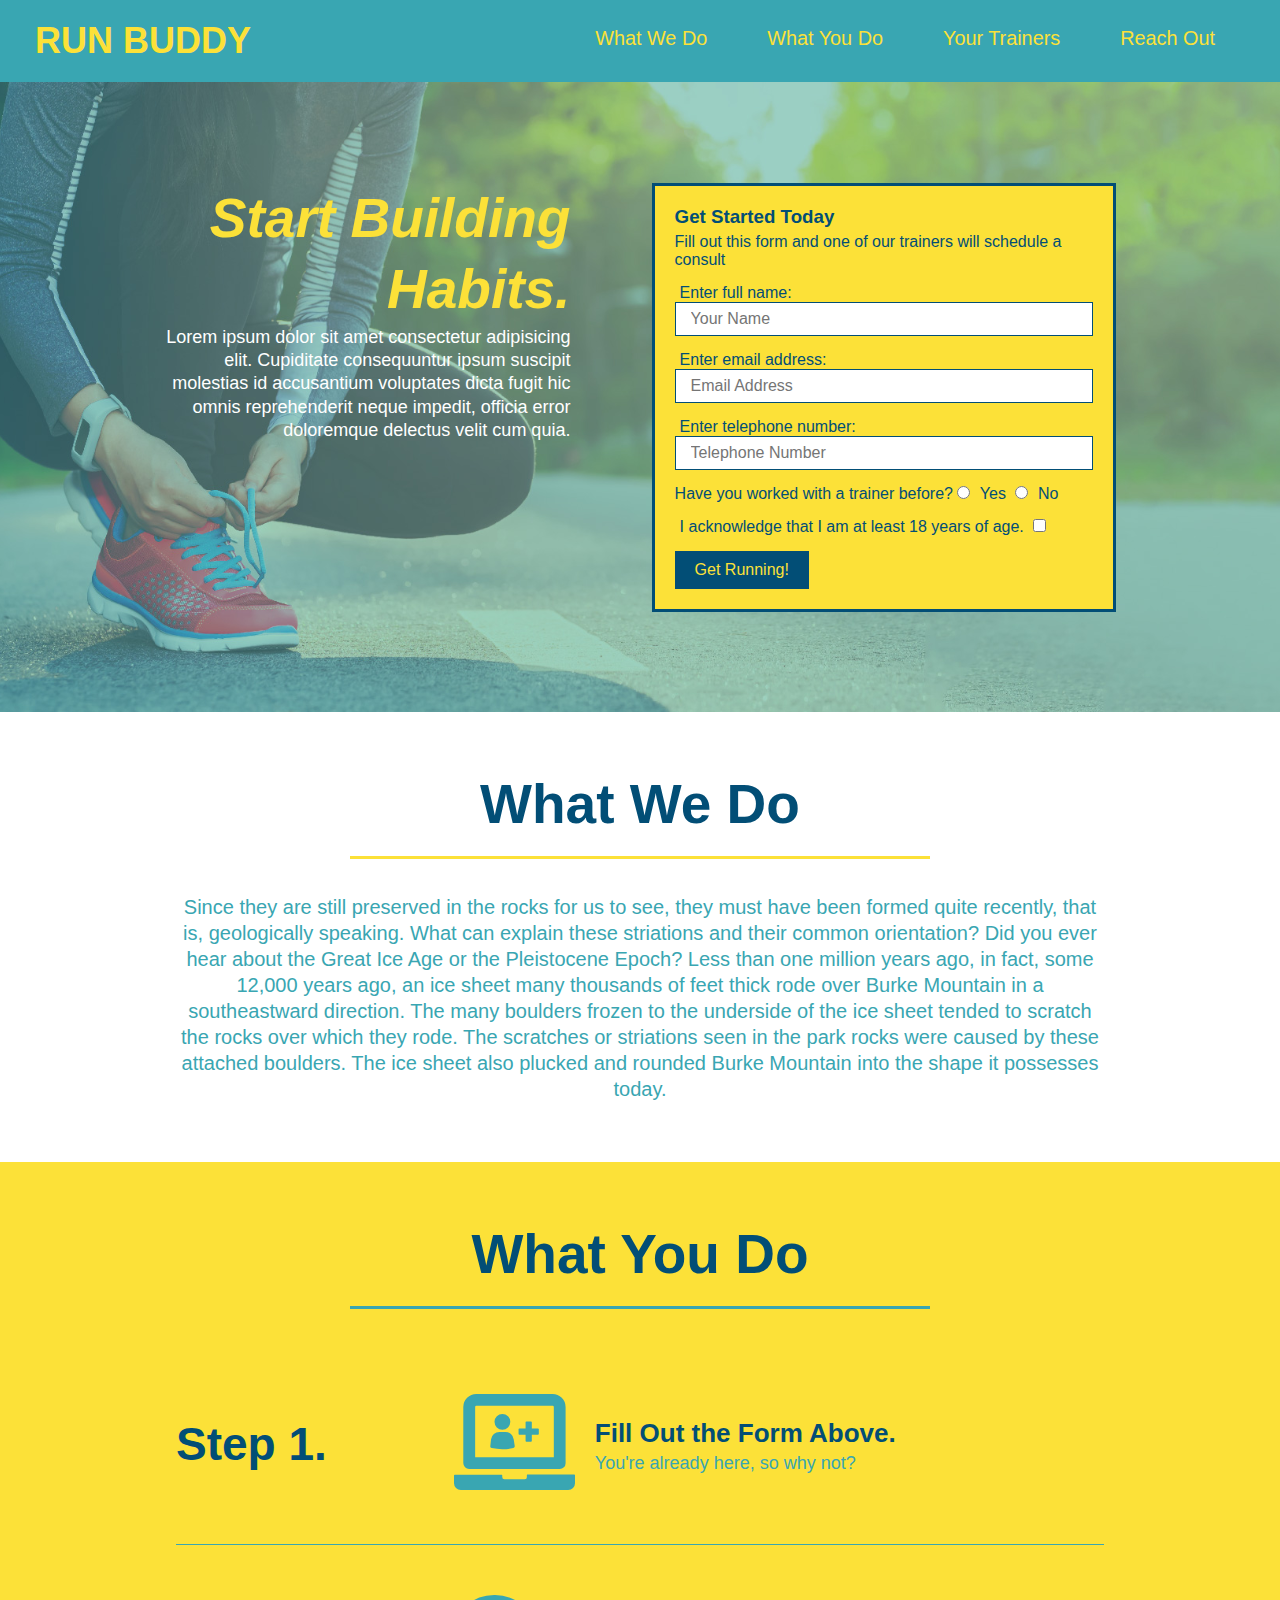
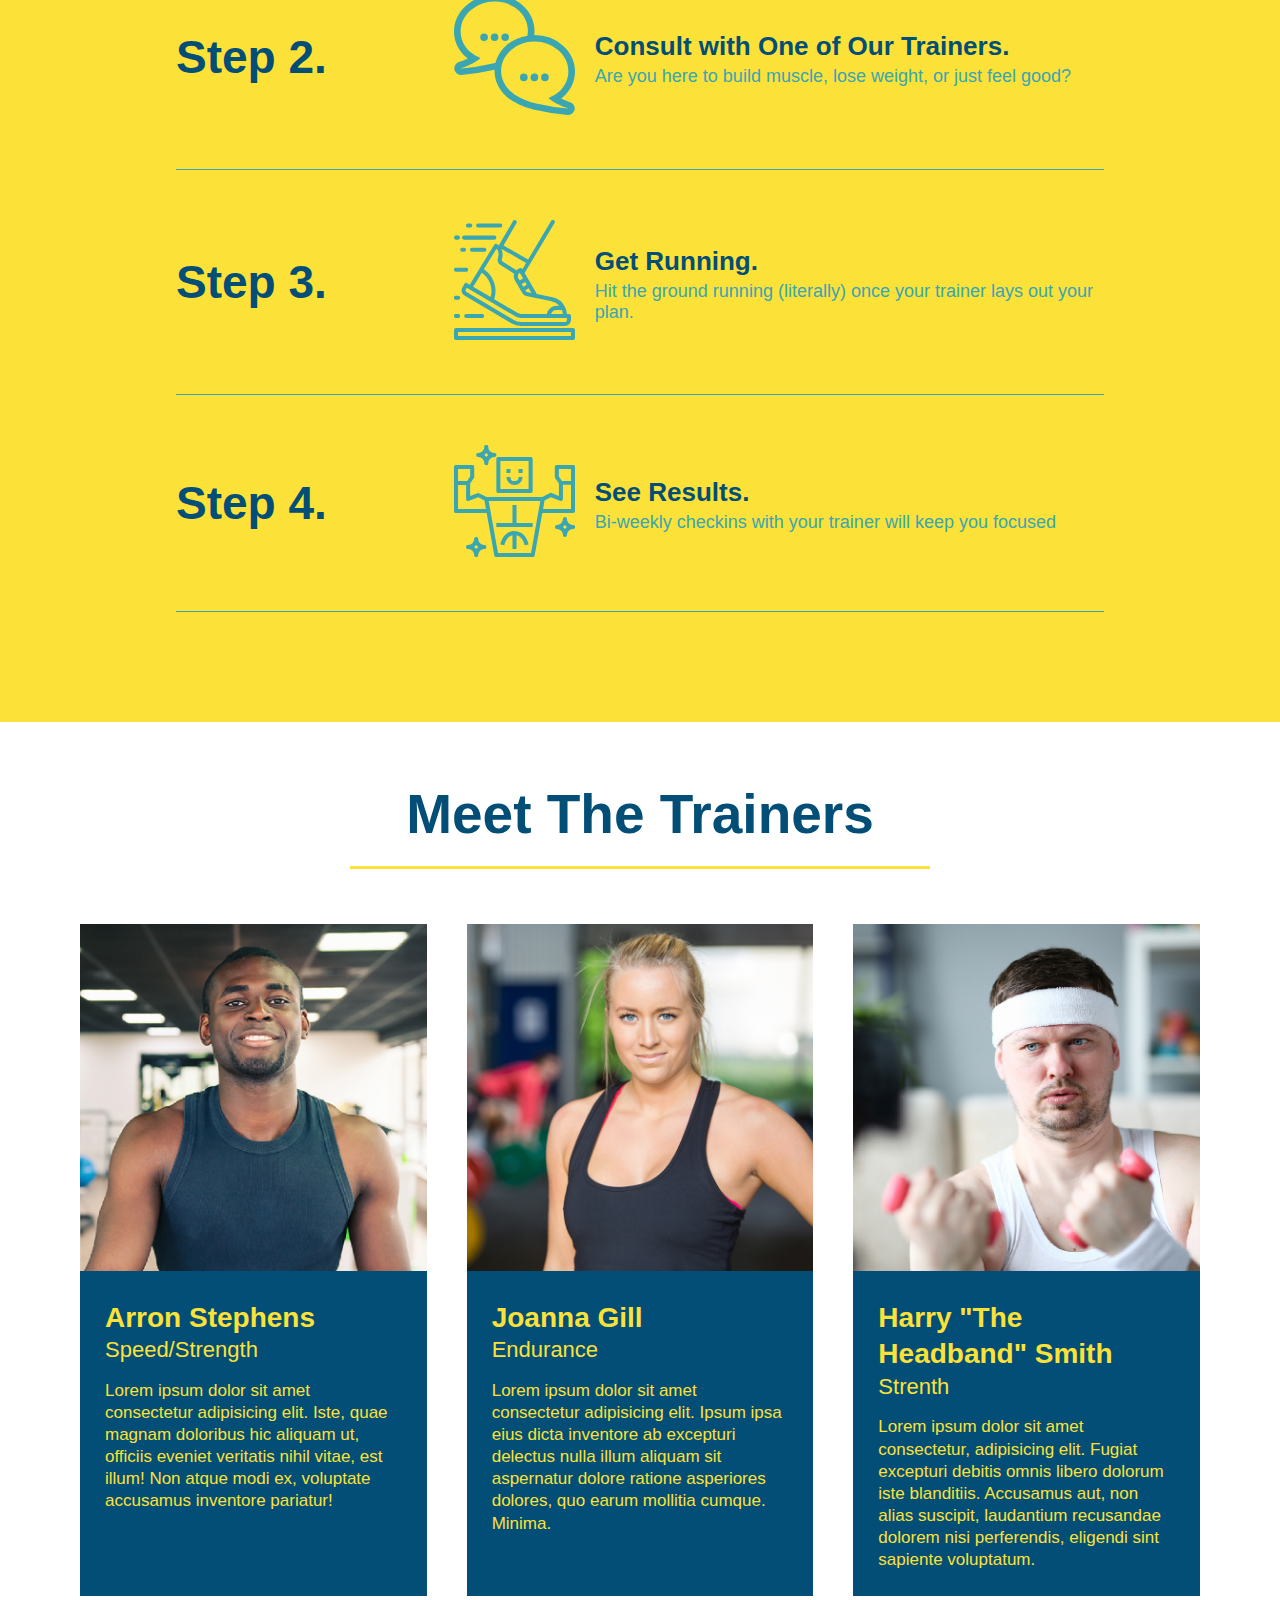
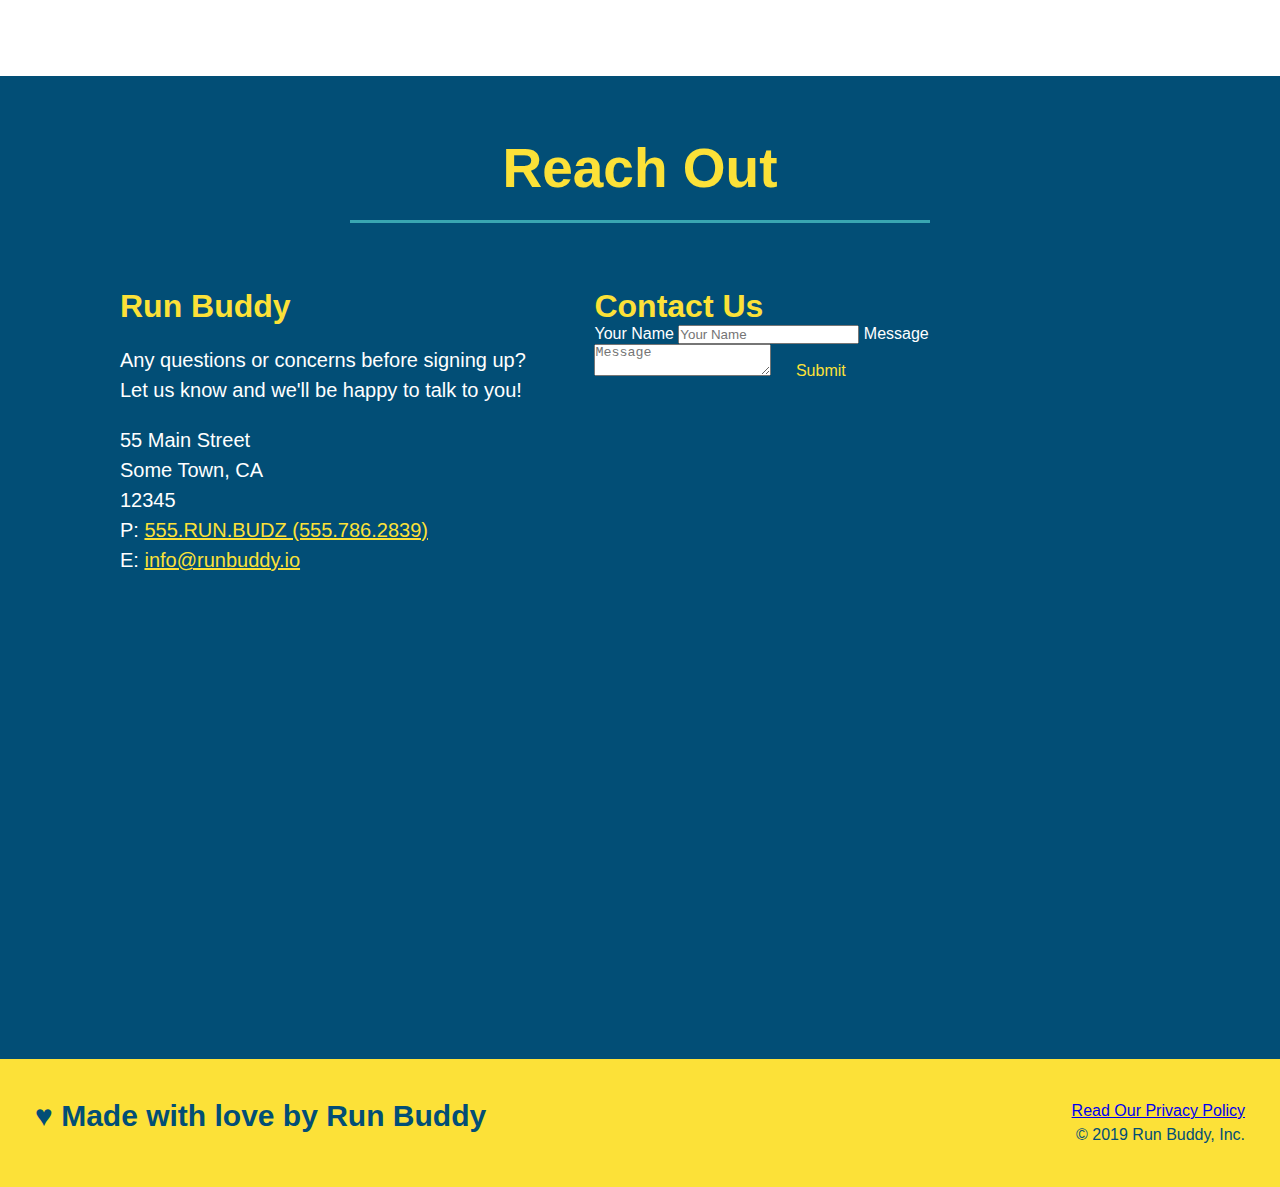
<file: index.html>
<!DOCTYPE html>
<html lang="en">
<head>
    <meta charset="UTF-8">
    <meta http-equiv="X-UA-Compatible" content="IE=edge">
    <meta name="viewport" content="width=device-width, initial-scale=1.0">
    <link rel="stylesheet" href="./assets/css/style.css">
    <meta name="viewport" content="width=device-width, initial-scale=1.0">
    <title>Document</title>
</head>
<body>

    <header>
        <h1>RUN BUDDY</h1>
        <nav>
            <ul>  <!-- ul = unordered list -->
                  <!-- ol would be ordered list -->
                <!-- HOW TO COMMENT -->
                <li><!-- li = list item -->
                    <a href="#what-we-do">What We Do</a> <!-- a = anchor tag -->
                </li>
                <li>
                    <!-- "href="#what-you-do" tells the browser to go find another element with #what-you-do tag -->
                    <a href="#what-you-do">What You Do</a>
                </li>
                <li>
                    <a href="#your-trainers">Your Trainers</a>
                </li>
                <li>
                    <a href="#reach-out">Reach Out</a>
                </li>
            </ul>
        </nav>
    </header>
    
    <!-- Hero/Jumbotron -->
    <section class="hero">
        <div class="hero-cta">
            <h2>Start Building Habits.</h2>
            <p>
                Lorem ipsum dolor sit amet consectetur adipisicing elit. Cupiditate consequuntur ipsum suscipit molestias id accusantium voluptates dicta fugit hic omnis reprehenderit neque impedit, officia error doloremque delectus velit cum quia.
            </p>
        </div>
        <div class="hero-form">
            <h3>Get Started Today</h3>
            <p>Fill out this form and one of our trainers will schedule a consult</p>
            <form action="">
                <label for="name">Enter full name:</label>
                <input type="text" placeholder="Your Name" name="name" id="name" class="form-input"/>
                <label for="email">Enter email address:</label>
                <input type="email" placeholder="Email Address" name="email" id="email" class="form-input"/>
                <label for="phone">Enter telephone number:</label>
                <input type="tel" placeholder="Telephone Number" name="phone" id="phone" class="form-input"/>
                <p>
                    Have you worked with a trainer before?
                    <span class="radio-wrapper">
                        <input type="radio" name="trainer-confirm" id="trainer-yes" />
                        <label for="trainer-yes">Yes</label>
                    </span>
                    <span class="radio-wrapper">
                        <input type="radio" name="trainer-confirm" id="trainer-no">
                        <label for="trainer-no">No</label>
                    </span>
                </p>
                <p>
                    <span class="checkbox-wrapper">
                        <label for="checkbox">I acknowledge that I am at least 18 years of age.</label>
                        <input type="checkbox" name="age-confirm" id="age-confirm" />
                    </span>
                </p>
                <button type="submit">Get Running!</button>
            </form>
        </div>
    </section>
    <!-- end Hero -->
    
    

  <!-- "what we do" section -->
  <section id="what-we-do" class="intro" >
    <div class="flex-row">
         <h2 class="section-title primary-border">What We Do</h2>
    </div>
    <div class="flex-row">
        <p>
            Since they are still preserved in the rocks for us to see, they must have been formed quite recently, that is, geologically speaking. What can explain these striations and their common orientation? Did you ever hear about the Great Ice Age or the Pleistocene Epoch? Less than one million years ago, in fact, some 12,000 years ago, an ice sheet many thousands of feet thick rode over Burke Mountain in a southeastward direction. The many boulders frozen to the underside of the ice sheet tended to scratch the rocks over which they rode. The scratches or striations seen in the park rocks were caused by these attached boulders. The ice sheet also plucked and rounded Burke Mountain into the shape it possesses today.
        </p>
    </div>
  </section>



  <!-- "what you do" section -->
  <section id="what-you-do" class="steps">
    <div class="flex-row">
        <h2 class="section-title secondary-border">What You Do</h2>
    </div>
    <!-- <div>
         <img src="./assets/images/step-1.svg" alt="">
     <h3>Step 1: <span>Fill Out the Form Above.</span></h3>
        <p>You're already here, so why not?</p>
    </div>

    <div>
        <img src="./assets/images/step-2.svg" alt="">
        <h3>Step 2: <span>Consult with One of Our Trainers.</span></h3>
         <p>Are you here to build muscle, lose weight, or just feel good?</p>
    </div>

    <div>
        <img src="./assets/images/step-3.svg" alt="">
        <h3>Step 3: <span>Get Running.</span></h3>
            <p>Hit the ground running (literally) once your trainer lays out your plan.</p>
    </div>

    <div>
        <img src="./assets/images/step-4.svg" alt="">
     <h3>Step 4: <span>See Results.</span></h3>
         <p>Bi-weekly checkins with your trainer will keep you focused</p>
    </div> -->
    <div class="step">
        <h3>Step 1.</h3>
        <div class="step-info">
            <div class="step-img">
                <img src="./assets/images/step-1.svg" alt="">
            </div>
            <div class="step-text">
                <h4>Fill Out the Form Above.</h4>
                <p>You're already here, so why not?</p>
            </div>
        </div>
    </div>
    <div class="step">
        <h3>Step 2.</h3>
        <div class="step-info">
            <div class="step-img">
                <img src="./assets/images/step-2.svg" alt="">
            </div>
            <div class="step-text">
                <h4>Consult with One of Our Trainers.</h4>
                <p>Are you here to build muscle, lose weight, or just feel good?</p>
            </div>
        </div>
    </div>
    <div class="step">
        <h3>Step 3.</h3>
        <div class="step-info">
            <div class="step-img">
                <img src="./assets/images/step-3.svg" alt="">
            </div>
            <div class="step-text">
                <h4>Get Running.</h4>
                <p>Hit the ground running (literally) once your trainer lays out your plan.</p>
            </div>
        </div>
    </div>
    <div class="step">
        <h3>Step 4.</h3>
        <div class="step-info">
            <div class="step-img">
                <img src="./assets/images/step-4.svg" alt="">
            </div>
            <div class="step-text">
                <h4>See Results.</h4>
                <p>Bi-weekly checkins with your trainer will keep you focused</p>
            </div>
        </div>
    </div>
  </section>



  <!-- "meet the trainers" section -->
  <section id="your-trainers">
    <div class="flex-row">
        <h2 class="section-title primary-border">Meet The Trainers</h2>
    </div>
    <div class="trainers">
        <article class="trainer">
            <img src="./assets/images/trainer-1.jpg" alt="Arron Stephens in his workout clothes, ready to pump iron" />
            <div class="trainer-bio">
                <h3 class="trainer-name">Arron Stephens</h3>
                <h4 class="trainer-role">Speed/Strength</h4>
                <p>
                    Lorem ipsum dolor sit amet consectetur adipisicing elit. Iste, quae magnam doloribus hic aliquam ut, officiis eveniet veritatis nihil vitae, est illum! Non atque modi ex, voluptate accusamus inventore pariatur!
                </p>
            </div>
        </article>
        <article class="trainer">
            <img src="./assets/images/trainer-2.jpg" alt="Joanna Gill about to start a workout" />
              <div class="trainer-bio">
                 <h3 class="trainer-name">Joanna Gill</h3>
                <h4 class="trainer-role">Endurance</h4>
                 <p>
                     Lorem ipsum dolor sit amet consectetur adipisicing elit. Ipsum ipsa eius dicta inventore ab excepturi delectus nulla illum aliquam sit aspernatur dolore ratione asperiores dolores, quo earum mollitia cumque. Minima.
                 </p>
             </div>
        </article>
        <article class="trainer">
         <img src="./assets/images/trainer-3.jpg" alt="Harry Smith with his signature headband" />
          <div class="trainer-bio">
             <h3 class="trainer-name">Harry "The Headband" Smith</h3>
             <h4 class="trainer-role">Strenth</h4>
             <p>
                 Lorem ipsum dolor sit amet consectetur, adipisicing elit. Fugiat excepturi debitis omnis libero dolorum iste blanditiis. Accusamus aut, non alias suscipit, laudantium recusandae dolorem nisi perferendis, eligendi sint sapiente voluptatum.
             </p>
            </div>
        </article>
    </div>
  </section>


  <!-- "reach out" section -->
  <section id="reach-out" class="contact">
    <div class="flex-row">
        <h2 class="section-title secondary-border">Reach Out</h2>
    </div>
    <div class="contact-info">
        <!-- <iframe src="https://www.google.com/maps/embed?pb=!1m18!1m12!1m3!1d3171.0723447071055!2d-122.03301974878305!3d37.36446504333273!2m3!1f0!2f0!3f0!3m2!1i1024!2i768!4f13.1!3m3!1m2!1s0x808fb664b6706b81%3A0x88c0a675eb7596d8!2s762%20Sunnyvale%20Saratoga%20Rd%2C%20Sunnyvale%2C%20CA%2094087!5e0!3m2!1sen!2sus!4v1648408997766!5m2!1sen!2sus" 
            style="border:0;" allowfullscreen="" loading="lazy" referrerpolicy="no-referrer-when-downgrade"></iframe>
            <div class="contact-form">
                <h3>Contact Us</h3>
                <form>
                    <label for="contact-name">Your Name</label>
                    <input type="text" id="contact-name" placeholder="Your Name" />

                    <label for="contact-message">Message</label>
                    <textarea name="contact-message" id="Message"></textarea>
                </form>
            </div>
            <div>
                <h3>Run Buddy</h3>
                <p>
                    Any questions or concerns before signing up? <br />
                    Let us know and we'll be happy to talk to you!
                </p>
                <address>
                    55 Main Street <br/>
                    Some Town, CA <br/>
                    12345 <br/><br/>
                    P:555.RUN.BUDZ (555.786.2839) <br/>
                    E: <a href="mailto:info@runbuddy.io">info@runbuddy.io</a>
                </address>
            </div> -->
        <div>
            <h3>Run Buddy</h3>
            <p>
                Any questions or concerns before signing up? <br/>
                Let us know and we'll be happy to talk to you!
            </p>
            <address>
                55 Main Street <br/>
                Some Town, CA <br/>
                12345 <br/>
                P: <a href="tel:555.786.2839">555.RUN.BUDZ (555.786.2839)</a><br />
                E: <a href="mailto://info@rudbuddy.io">info@runbuddy.io</a>
            </address>
        </div>

        <div class="contact-form">
            <h3>Contact Us</h3>
            <form>
                <label for="contact-name">Your Name</label>
                <input type="text" id="contact-name" placeholder="Your Name" />

                <label for="contact-message">Message</label>
                <textarea id="contact-message" placeholder="Message"></textarea>

                <button type="submit">Submit</button>
            </form>
        </div>

        <iframe src="https://www.google.com/maps/embed?pb=!1m18!1m12!1m3!1d3171.0723447071055!2d-122.03301974878305!3d37.36446504333273!2m3!1f0!2f0!3f0!3m2!1i1024!2i768!4f13.1!3m3!1m2!1s0x808fb664b6706b81%3A0x88c0a675eb7596d8!2s762%20Sunnyvale%20Saratoga%20Rd%2C%20Sunnyvale%2C%20CA%2094087!5e0!3m2!1sen!2sus!4v1648408997766!5m2!1sen!2sus" 
            frameborder="0" style="border:0;" allowfullscreen></iframe>

    </div>
  </section>


    <footer>
        <h2>
            <p>
              &hearts; Made with love by Run Buddy
          </p>
        </h2>
     <div>
        <a href="./privacy-policy.html">Read Our Privacy Policy</a><br />
         &copy; 2019 Run Buddy, Inc.
     </div>
          
    </footer>
    
</body>
</html>
</file>
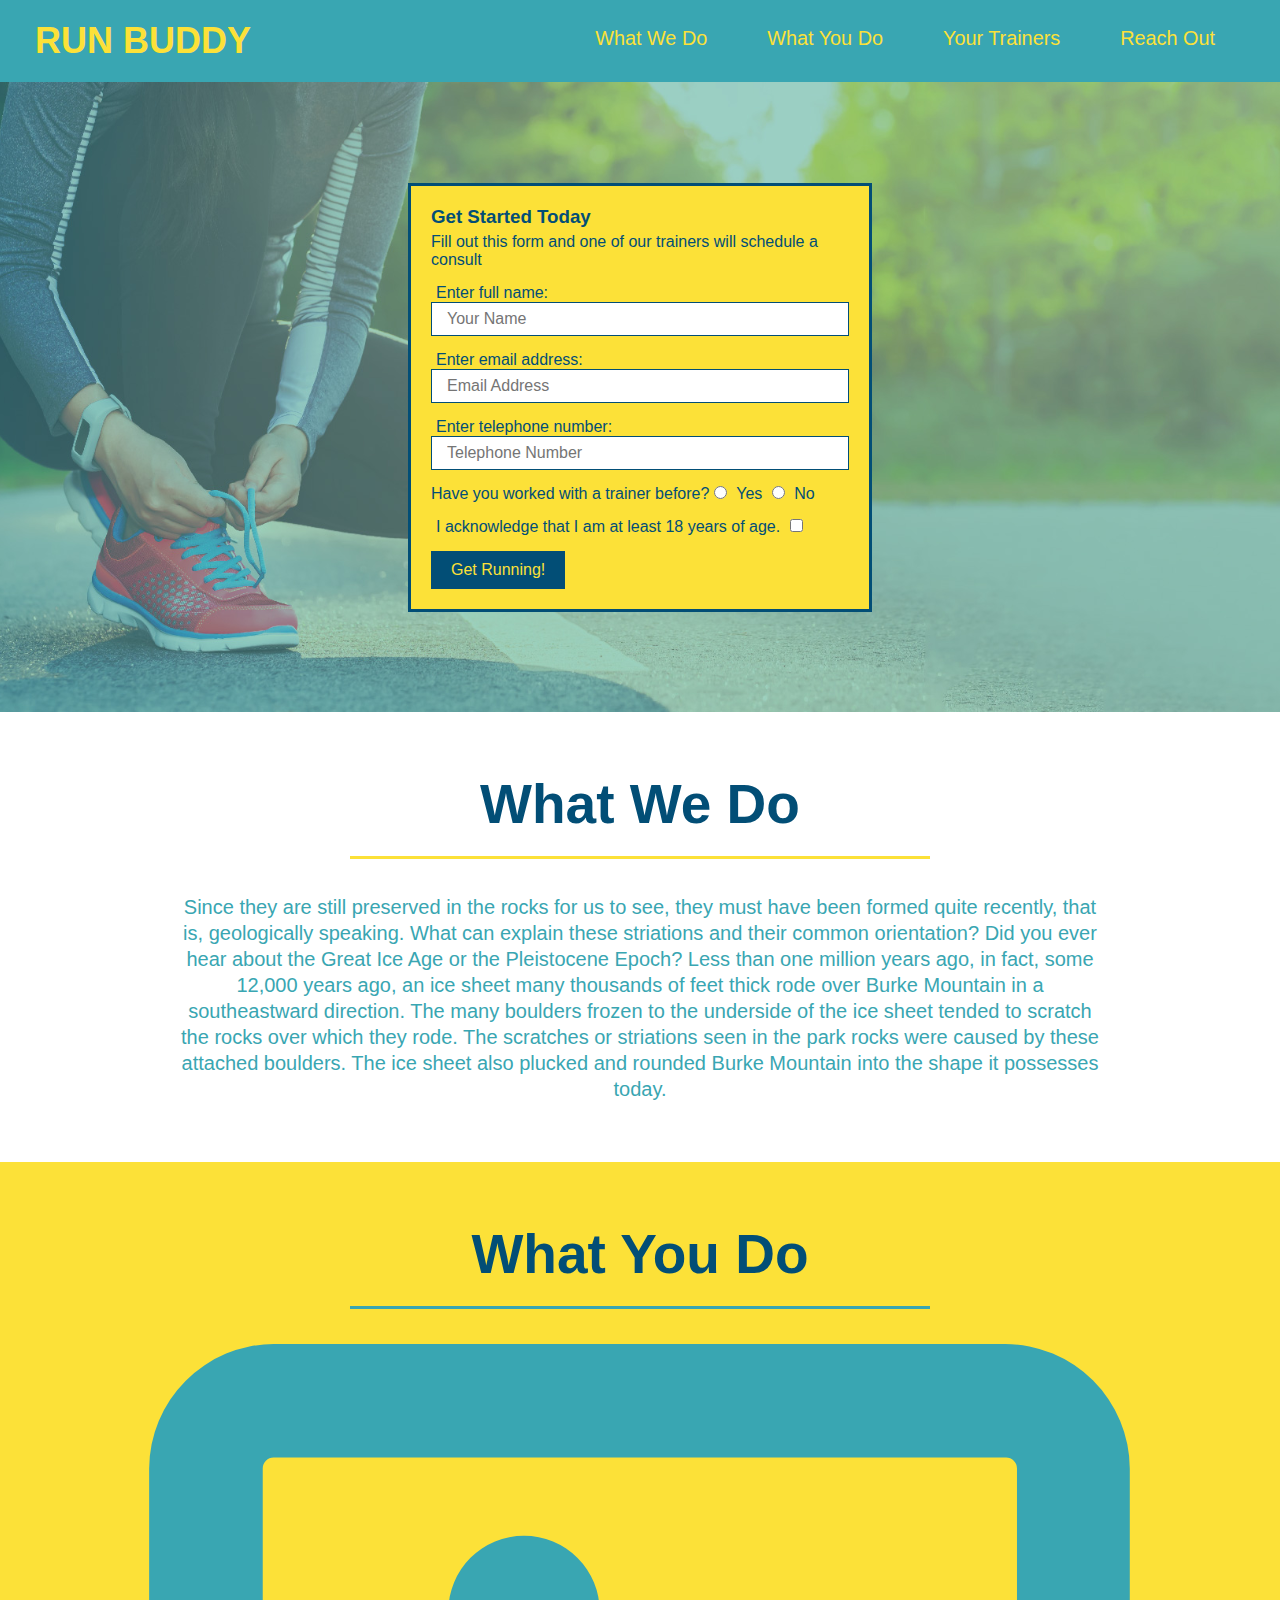
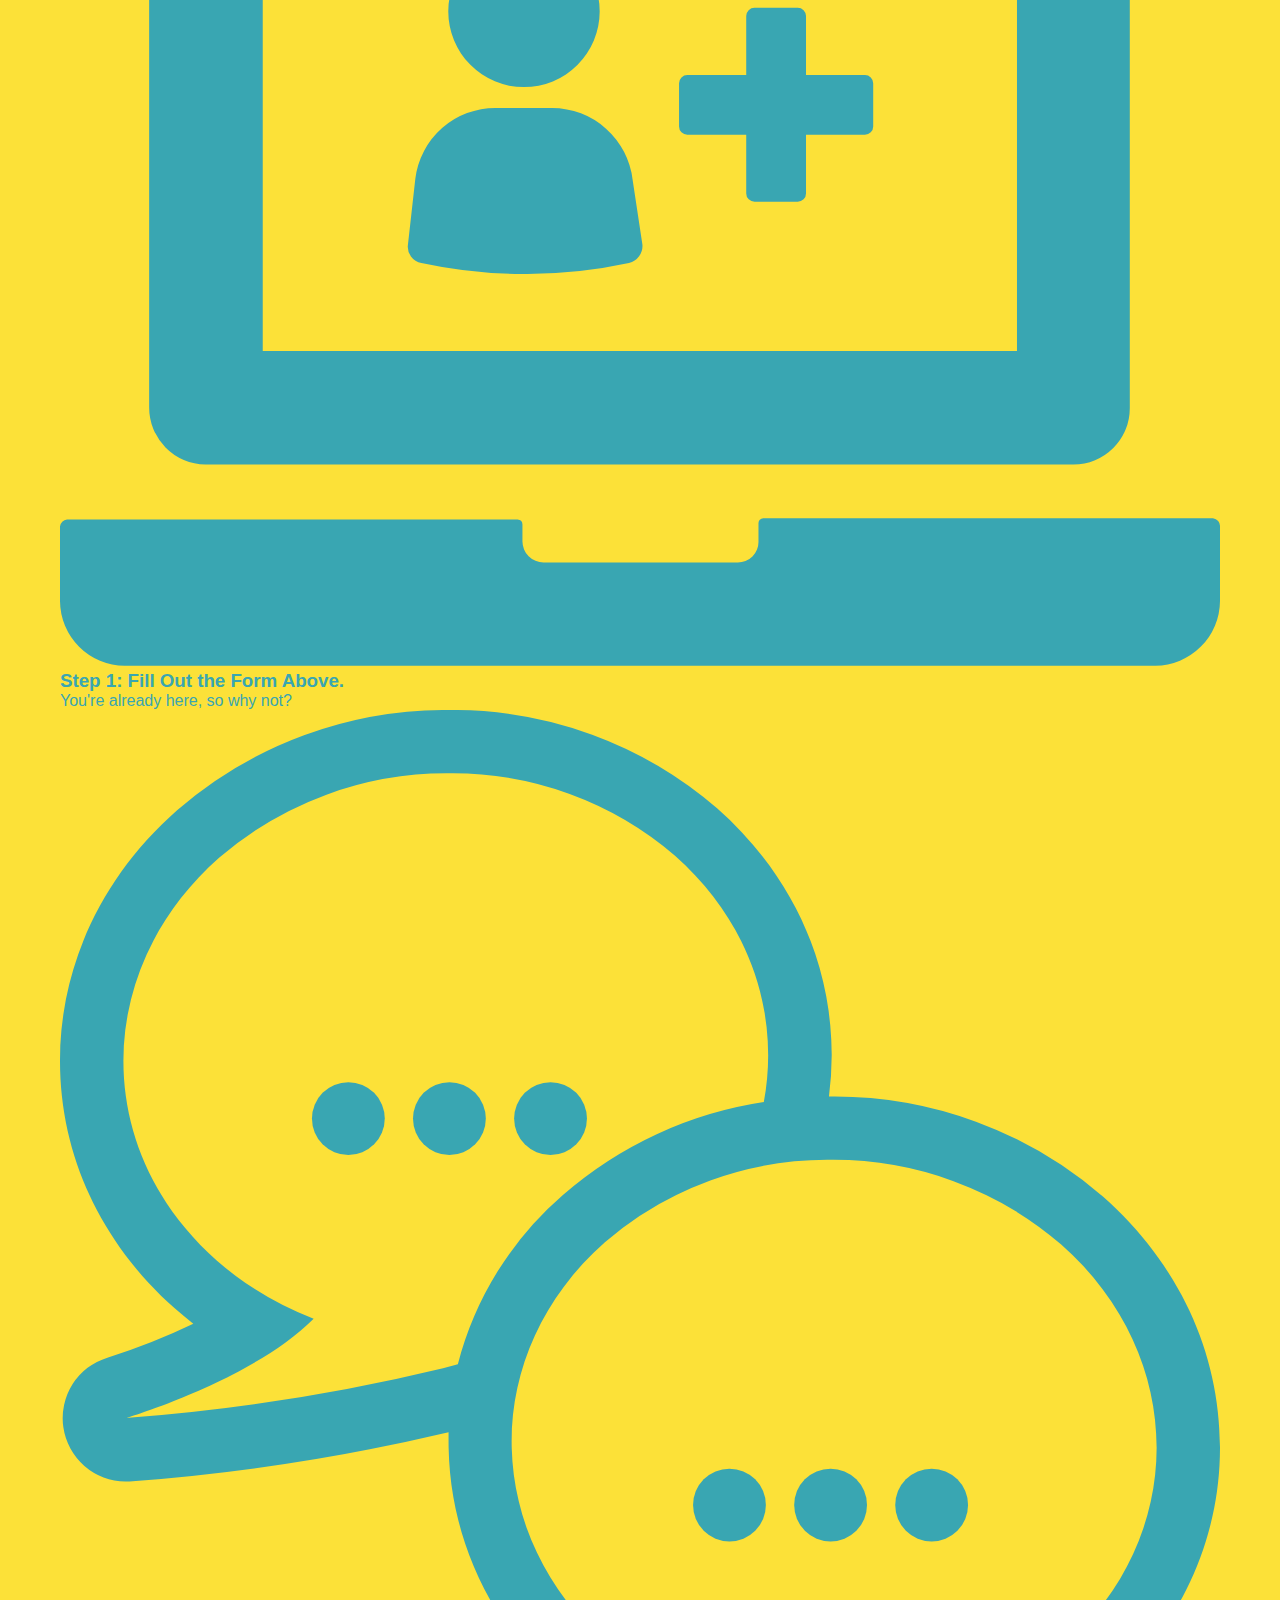
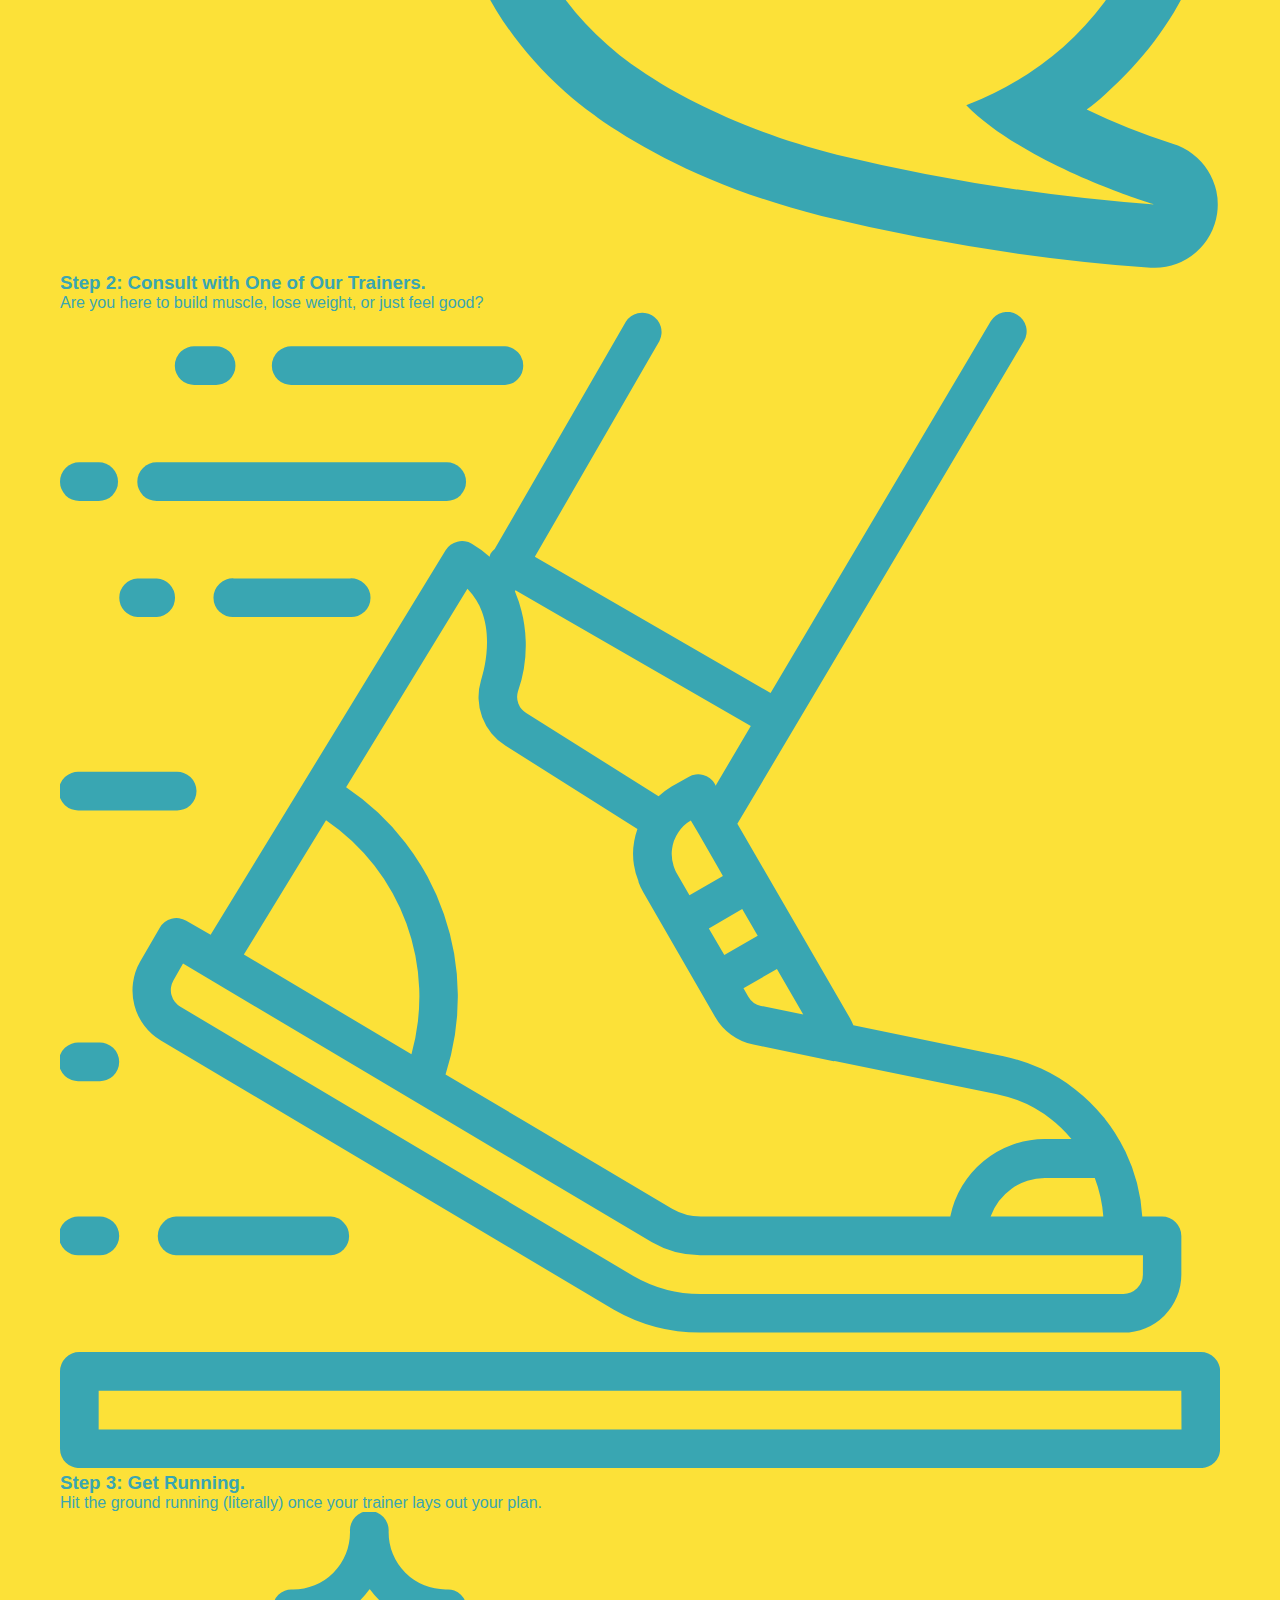
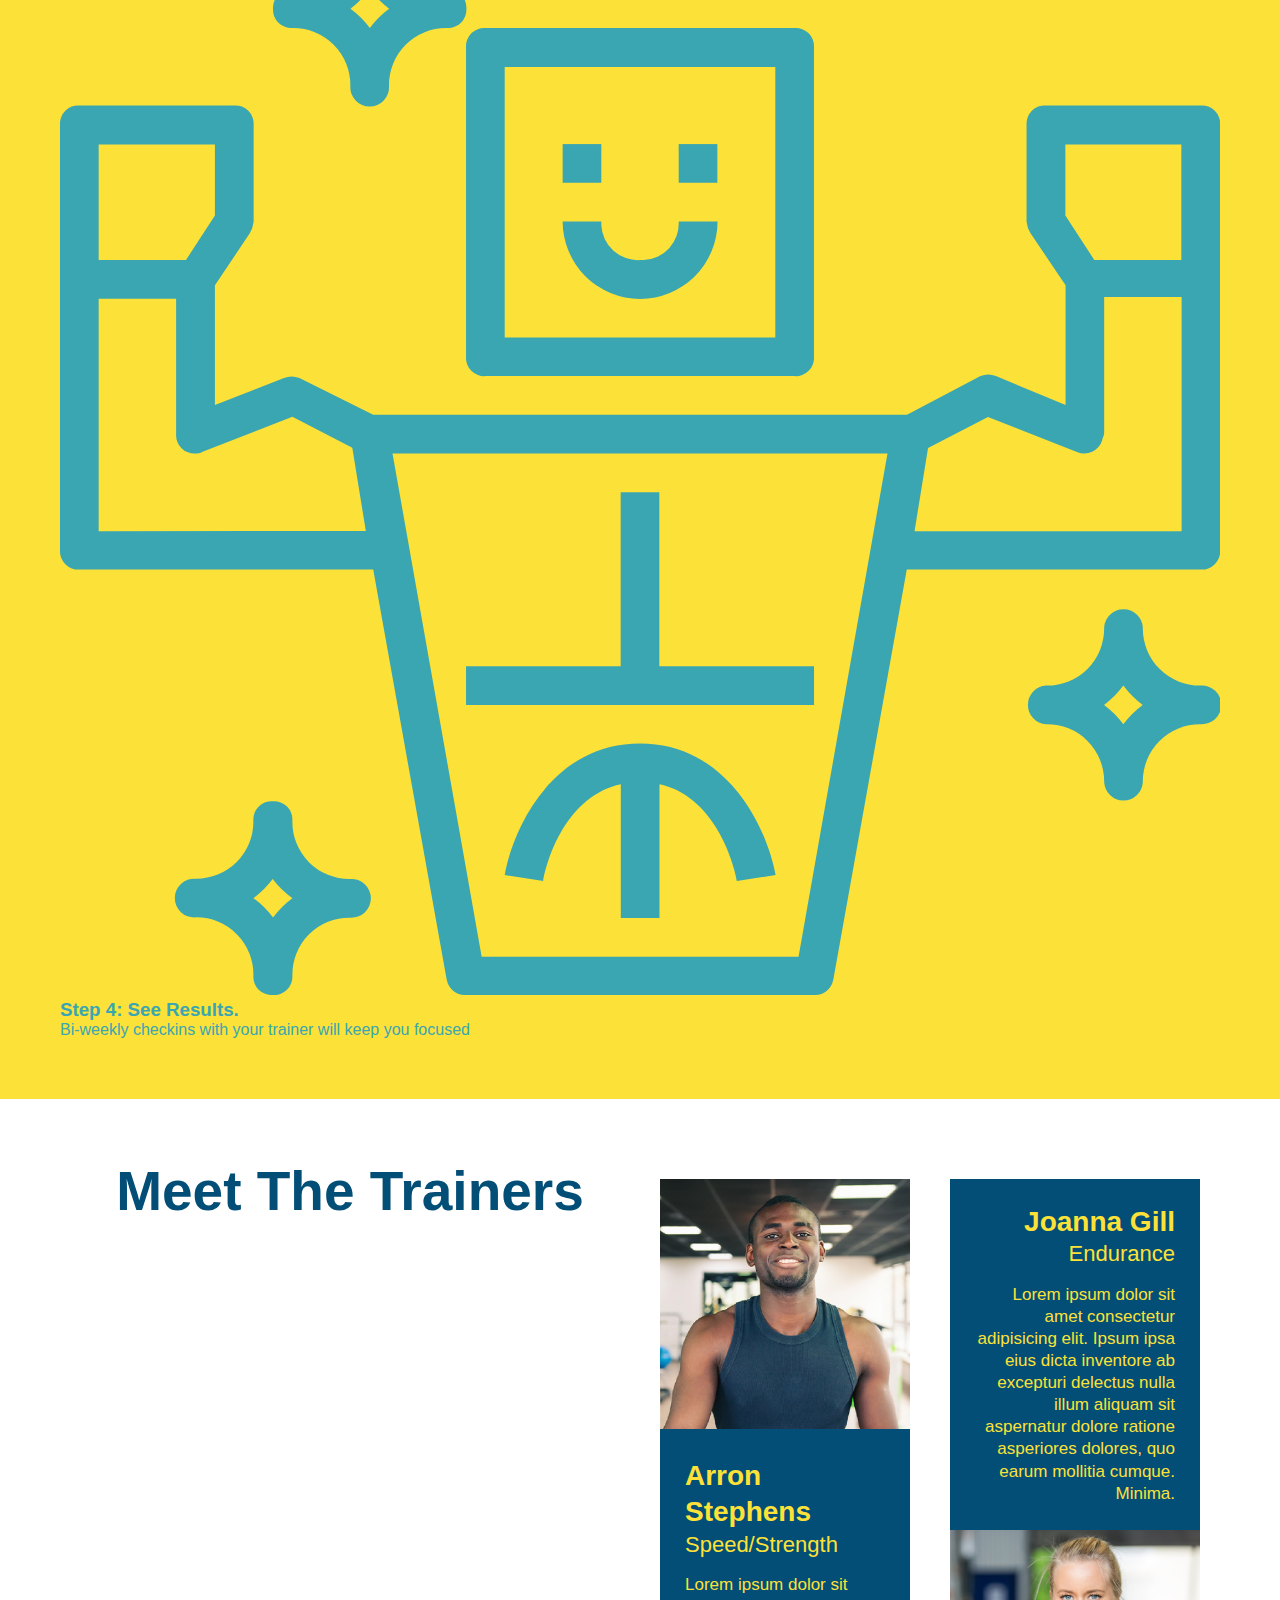
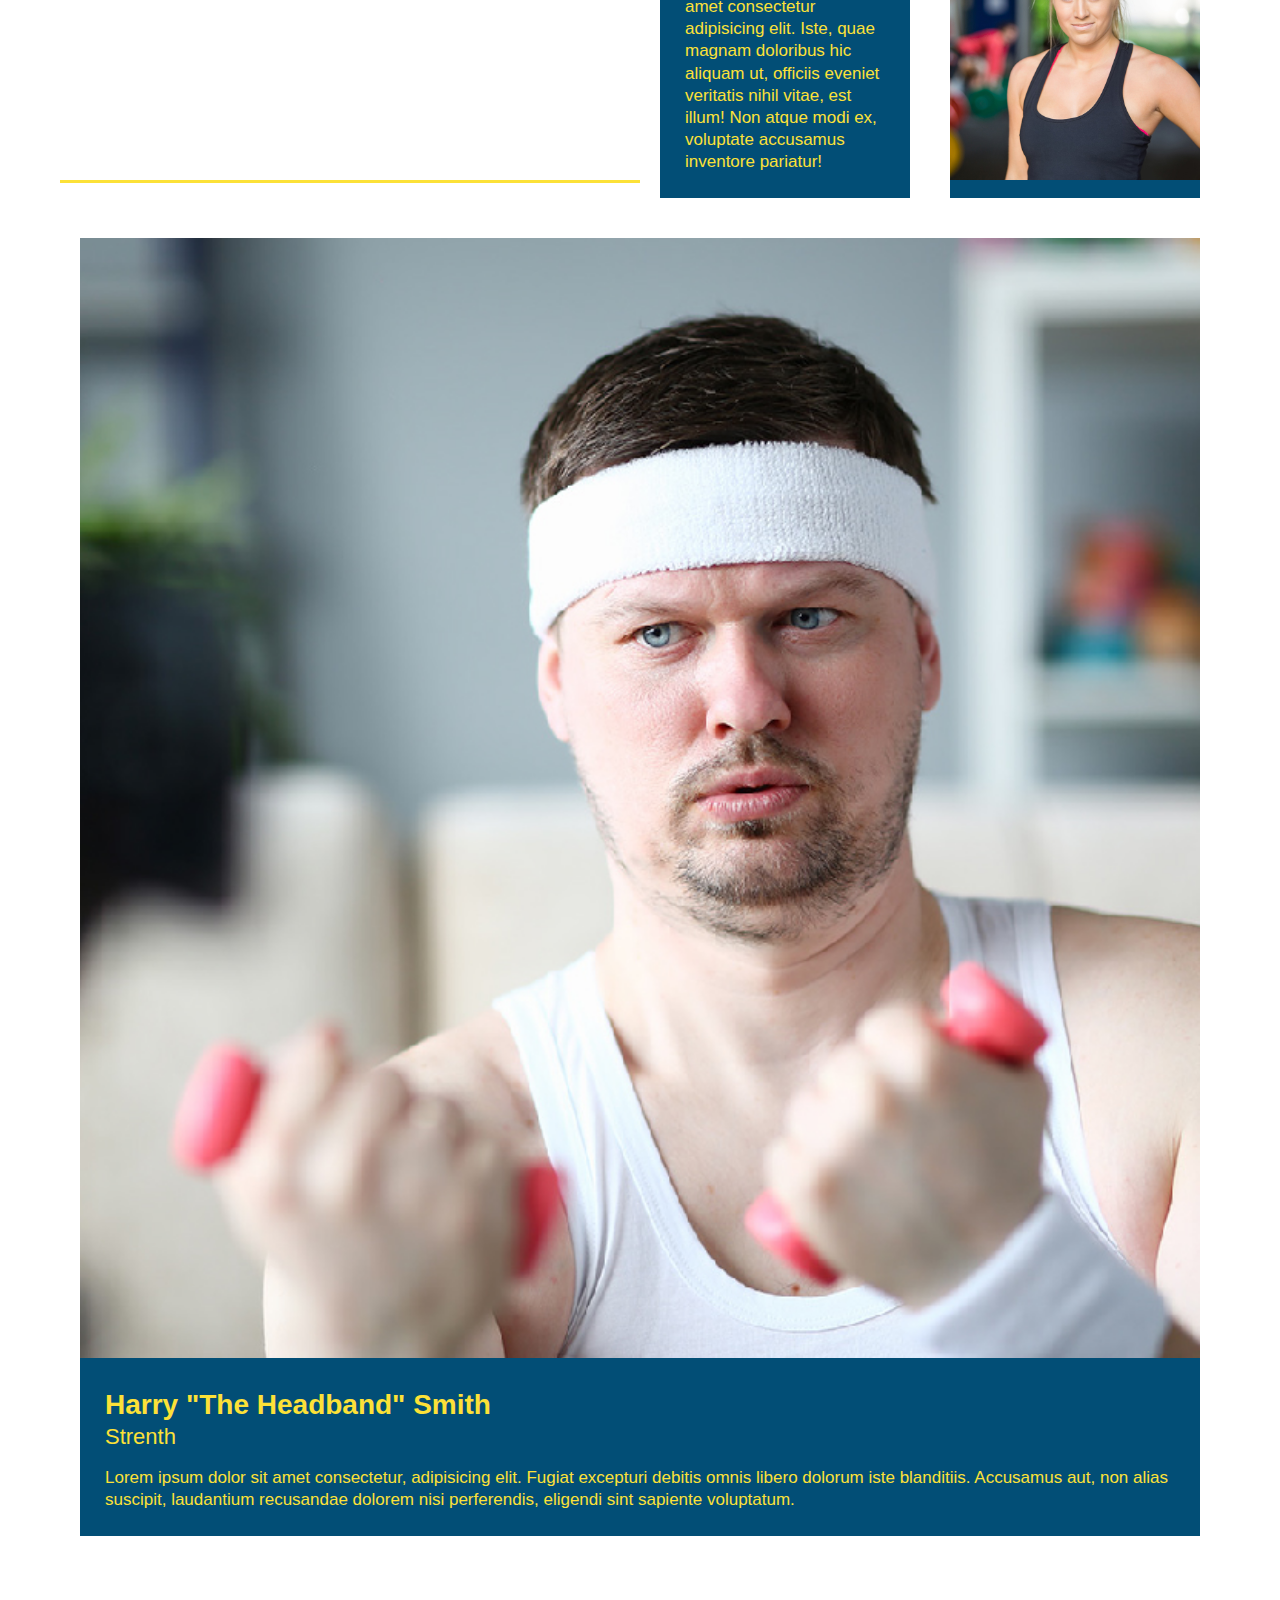
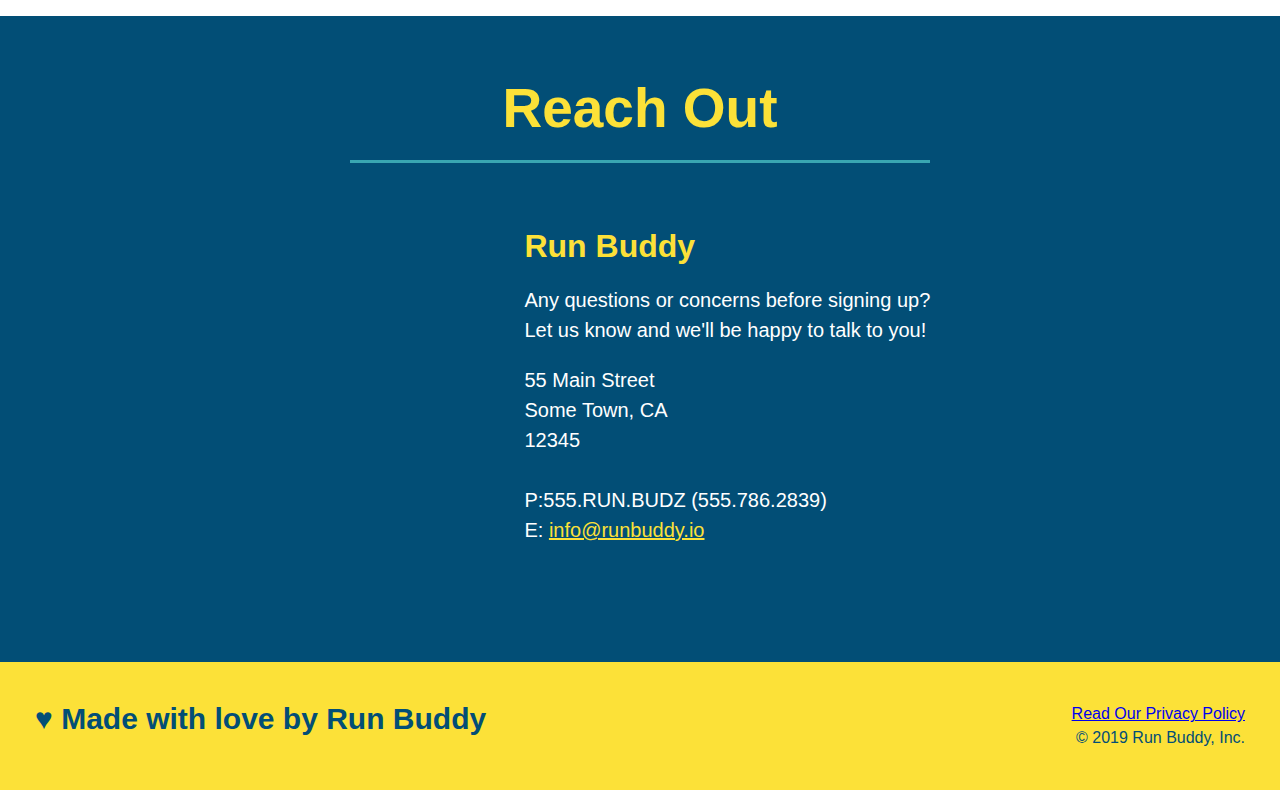
<file: mod1.html>
<!DOCTYPE html>
<html lang="en">
<head>
    <meta charset="UTF-8">
    <meta http-equiv="X-UA-Compatible" content="IE=edge">
    <meta name="viewport" content="width=device-width, initial-scale=1.0">
    <link rel="stylesheet" href="./assets/css/style.css">
    <title>Document</title>
</head>
<body>
    <header>
        <h1>RUN BUDDY</h1>
        <nav>
            <ul>  <!-- ul = unordered list -->
                  <!-- ol would be ordered list -->
                <!-- HOW TO COMMENT -->
                <li><!-- li = list item -->
                    <a href="#what-we-do">What We Do</a> <!-- a = anchor tag -->
                </li>
                <li>
                    <!-- "href="#what-you-do" tells the browser to go find another element with #what-you-do tag -->
                    <a href="#what-you-do">What You Do</a>
                </li>
                <li>
                    <a href="#your-trainers">Your Trainers</a>
                </li>
                <li>
                    <a href="#reach-out">Reach Out</a>
                </li>
            </ul>
        </nav>
    </header>
    
    <!-- Hero/Jumbotron -->
    <section class="hero">
        <div class="hero-form">
            <h3>Get Started Today</h3>
            <p>Fill out this form and one of our trainers will schedule a consult</p>
            <form action="">
                <label for="name">Enter full name:</label>
                <input type="text" placeholder="Your Name" name="name" id="name" class="form-input"/>
                <label for="email">Enter email address:</label>
                <input type="email" placeholder="Email Address" name="email" id="email" class="form-input"/>
                <label for="phone">Enter telephone number:</label>
                <input type="tel" placeholder="Telephone Number" name="phone" id="phone" class="form-input"/>
                <p>
                    Have you worked with a trainer before?
                    <input type="radio" name="trainer-confirm" id="trainer-yes" />
                    <label for="trainer-yes">Yes</label>
                    <input type="radio" name="trainer-confirm" id="trainer-no">
                    <label for="trainer-no">No</label>
                </p>
                <p>
                    <label for="checkbox">I acknowledge that I am at least 18 years of age.</label>
                    <input type="checkbox" name="age-confirm" id="age-confirm" />
                </p>
                <button type="submit">Get Running!</button>
            </form>
        </div>
    </section>
    <!-- end Hero -->
    
    

  <!-- "what we do" section -->
  <section id="what-we-do" class="intro" >
    <h2 class="section-title primary-border">What We Do</h2>
    <p>
        Since they are still preserved in the rocks for us to see, they must have been formed quite recently, that is, geologically speaking. What can explain these striations and their common orientation? Did you ever hear about the Great Ice Age or the Pleistocene Epoch? Less than one million years ago, in fact, some 12,000 years ago, an ice sheet many thousands of feet thick rode over Burke Mountain in a southeastward direction. The many boulders frozen to the underside of the ice sheet tended to scratch the rocks over which they rode. The scratches or striations seen in the park rocks were caused by these attached boulders. The ice sheet also plucked and rounded Burke Mountain into the shape it possesses today.
    </p>
  </section>

  <!-- "what you do" section -->
  <section id="what-you-do" class="steps">
    <h2 class="section-title secondary-border">What You Do</h2>
    <div>
         <img src="./assets/images/step-1.svg" alt="">
     <h3>Step 1: <span>Fill Out the Form Above.</span></h3>
        <p>You're already here, so why not?</p>
    </div>

    <div>
        <img src="./assets/images/step-2.svg" alt="">
        <h3>Step 2: <span>Consult with One of Our Trainers.</span></h3>
         <p>Are you here to build muscle, lose weight, or just feel good?</p>
    </div>

    <div>
        <img src="./assets/images/step-3.svg" alt="">
        <h3>Step 3: <span>Get Running.</span></h3>
            <p>Hit the ground running (literally) once your trainer lays out your plan.</p>
    </div>

    <div>
        <img src="./assets/images/step-4.svg" alt="">
     <h3>Step 4: <span>See Results.</span></h3>
         <p>Bi-weekly checkins with your trainer will keep you focused</p>
    </div>
  </section>


  <!-- "meet the trainers" section -->
  <section id="your-trainers" class="trainers">
    <h2 class="section-title primary-border">Meet The Trainers</h2>
    <article class="trainer">
        <img src="./assets/images/trainer-1.jpg" alt="Arron Stephens in his workout clothes, ready to pump iron" />
        <div class="trainer-bio text-left">
            <h3>Arron Stephens</h3>
            <h4>Speed/Strength</h4>
            <p>
                Lorem ipsum dolor sit amet consectetur adipisicing elit. Iste, quae magnam doloribus hic aliquam ut, officiis eveniet veritatis nihil vitae, est illum! Non atque modi ex, voluptate accusamus inventore pariatur!
            </p>
        </div>
    </article>
    <article class="trainer">
        <div class="trainer-bio text-right">
            <h3>Joanna Gill</h3>
            <h4>Endurance</h4>
            <p>
                Lorem ipsum dolor sit amet consectetur adipisicing elit. Ipsum ipsa eius dicta inventore ab excepturi delectus nulla illum aliquam sit aspernatur dolore ratione asperiores dolores, quo earum mollitia cumque. Minima.
            </p>
        </div>
        <img src="./assets/images/trainer-2.jpg" alt="Joanna Gill about to start a workout" />
    </article>
    <article class="trainer">
        <img src="./assets/images/trainer-3.jpg" alt="Harry Smith with his signature headband" />
        <div class="trainer-bio text-left">
            <h3>Harry "The Headband" Smith</h3>
            <h4>Strenth</h4>
            <p>
                Lorem ipsum dolor sit amet consectetur, adipisicing elit. Fugiat excepturi debitis omnis libero dolorum iste blanditiis. Accusamus aut, non alias suscipit, laudantium recusandae dolorem nisi perferendis, eligendi sint sapiente voluptatum.
            </p>
        </div>
    </article>
  </section>


  <!-- "reach out" section -->
  <section id="reach-out" class="contact">
    <h2 class="section-title secondary-border">Reach Out</h2>
    <div class="contact-info">
        <iframe src="https://www.google.com/maps/embed?pb=!1m18!1m12!1m3!1d3171.0723447071055!2d-122.03301974878305!3d37.36446504333273!2m3!1f0!2f0!3f0!3m2!1i1024!2i768!4f13.1!3m3!1m2!1s0x808fb664b6706b81%3A0x88c0a675eb7596d8!2s762%20Sunnyvale%20Saratoga%20Rd%2C%20Sunnyvale%2C%20CA%2094087!5e0!3m2!1sen!2sus!4v1648408997766!5m2!1sen!2sus" 
            style="border:0;" allowfullscreen="" loading="lazy" referrerpolicy="no-referrer-when-downgrade"></iframe>
            <div>
                <h3>Run Buddy</h3>
                <p>
                    Any questions or concerns before signing up? <br />
                    Let us know and we'll be happy to talk to you!
                </p>
                <address>
                    55 Main Street <br/>
                    Some Town, CA <br/>
                    12345 <br/><br/>
                    P:555.RUN.BUDZ (555.786.2839) <br/>
                    E: <a href="mailto:info@runbuddy.io">info@runbuddy.io</a>
                </address>
            </div>
    </div>
  </section>


    <footer>
        <h2>
            <p>
              &hearts; Made with love by Run Buddy
          </p>
        </h2>
     <div>
        <a href="./privacy-policy.html">Read Our Privacy Policy</a><br />
         &copy; 2019 Run Buddy, Inc.
    </div>
          
    </footer>
    
</body>
</html>
</file>
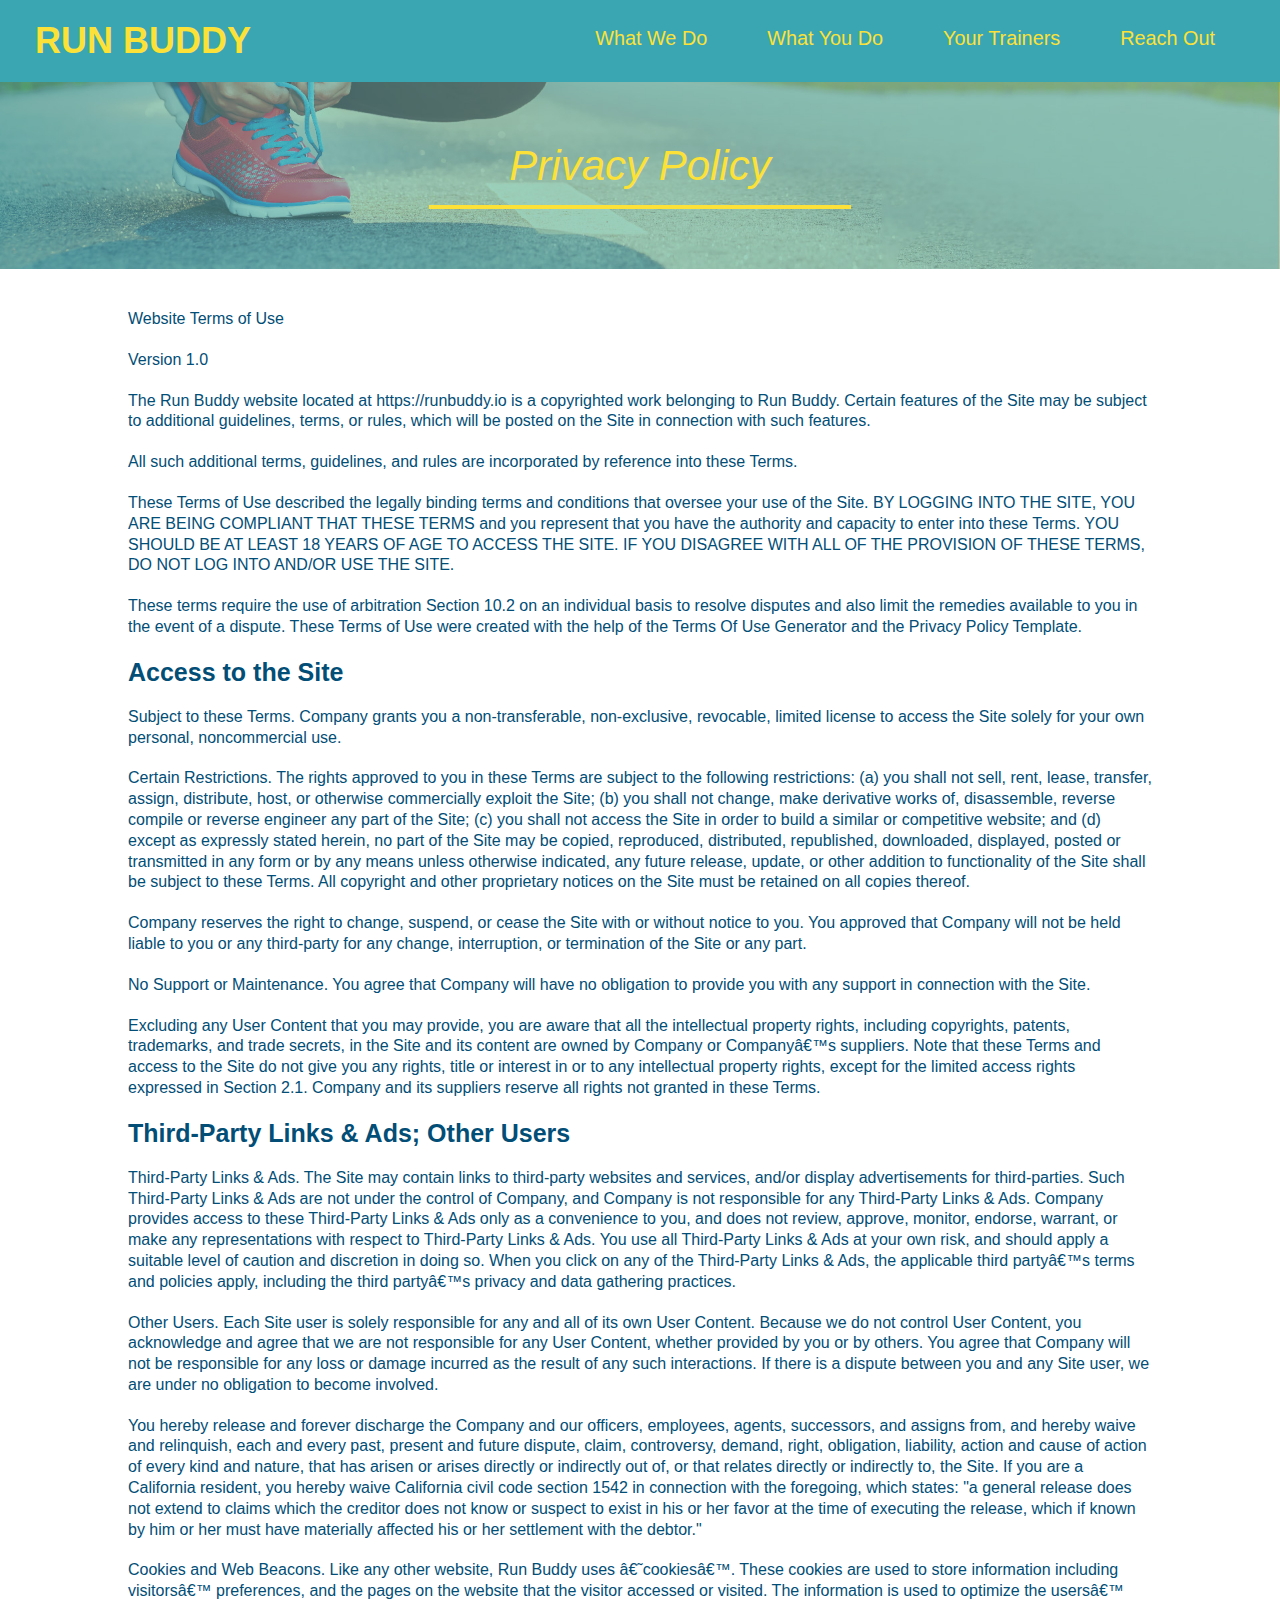
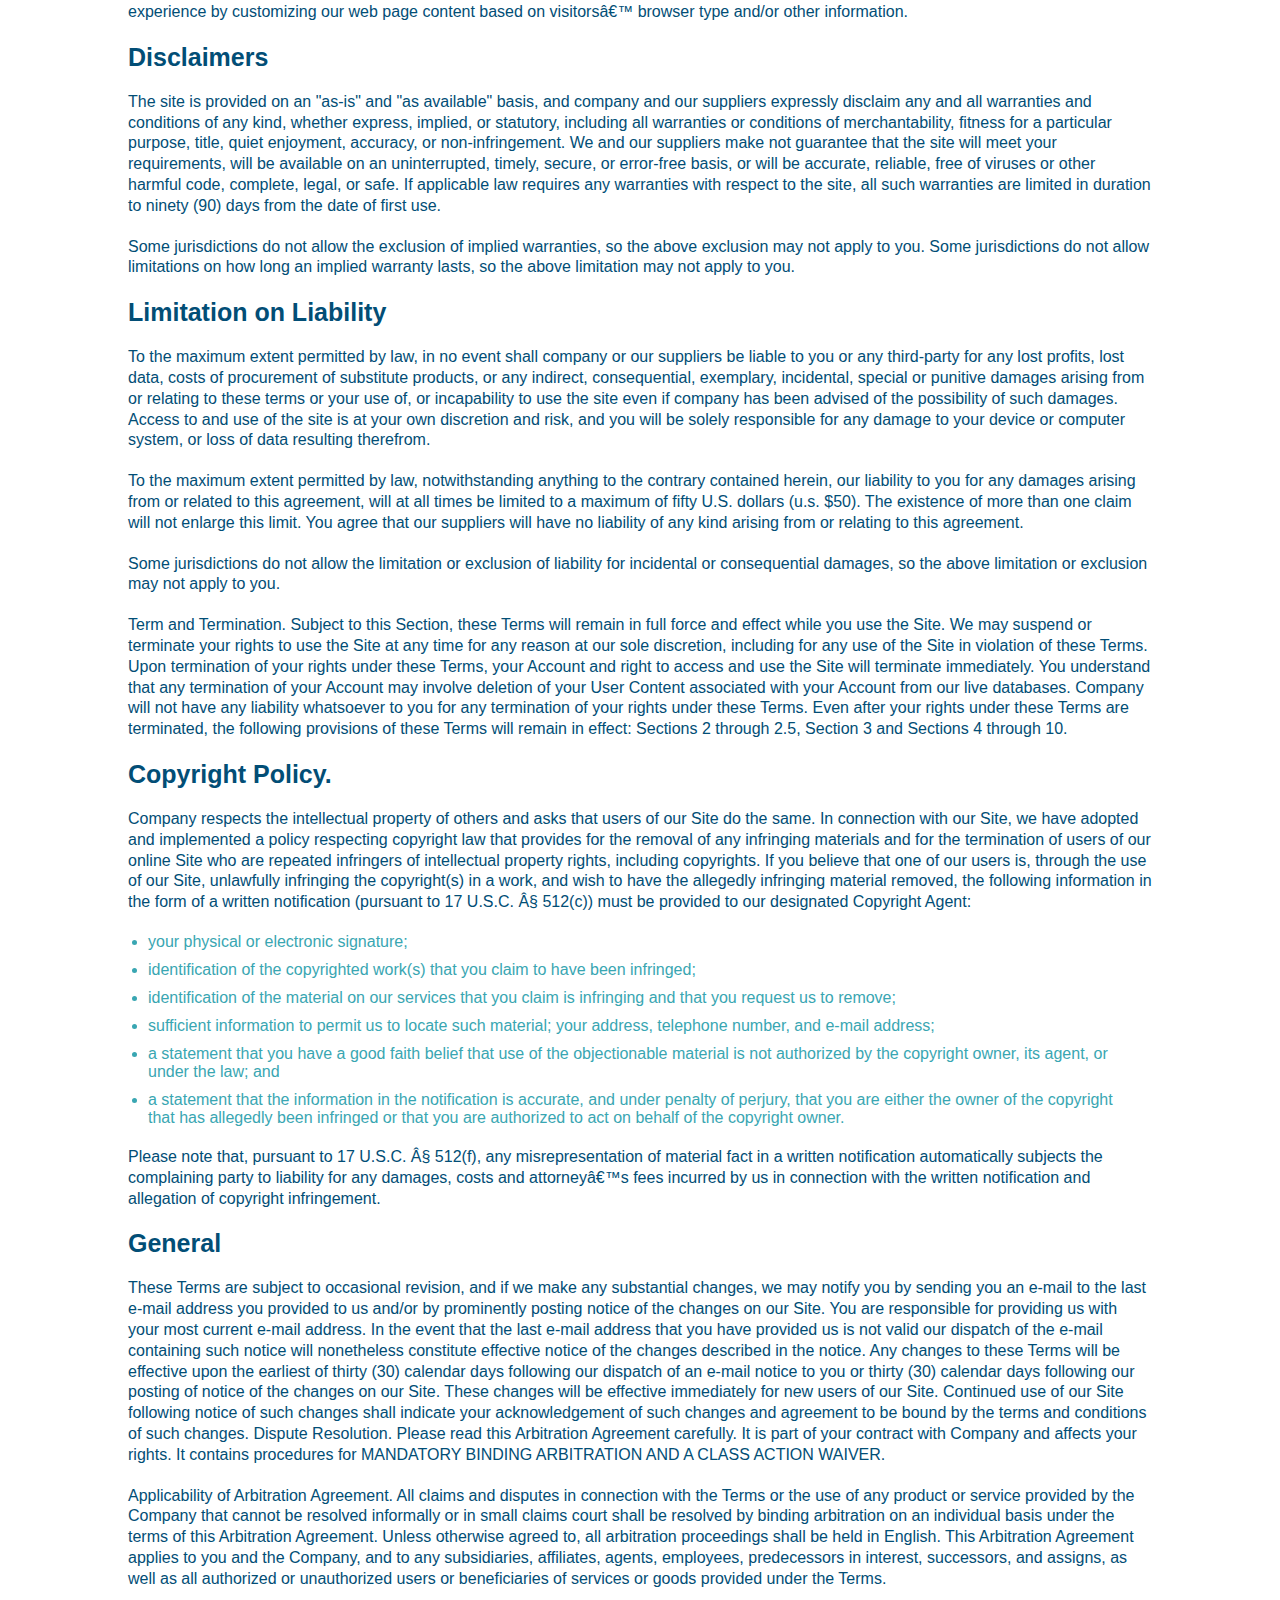
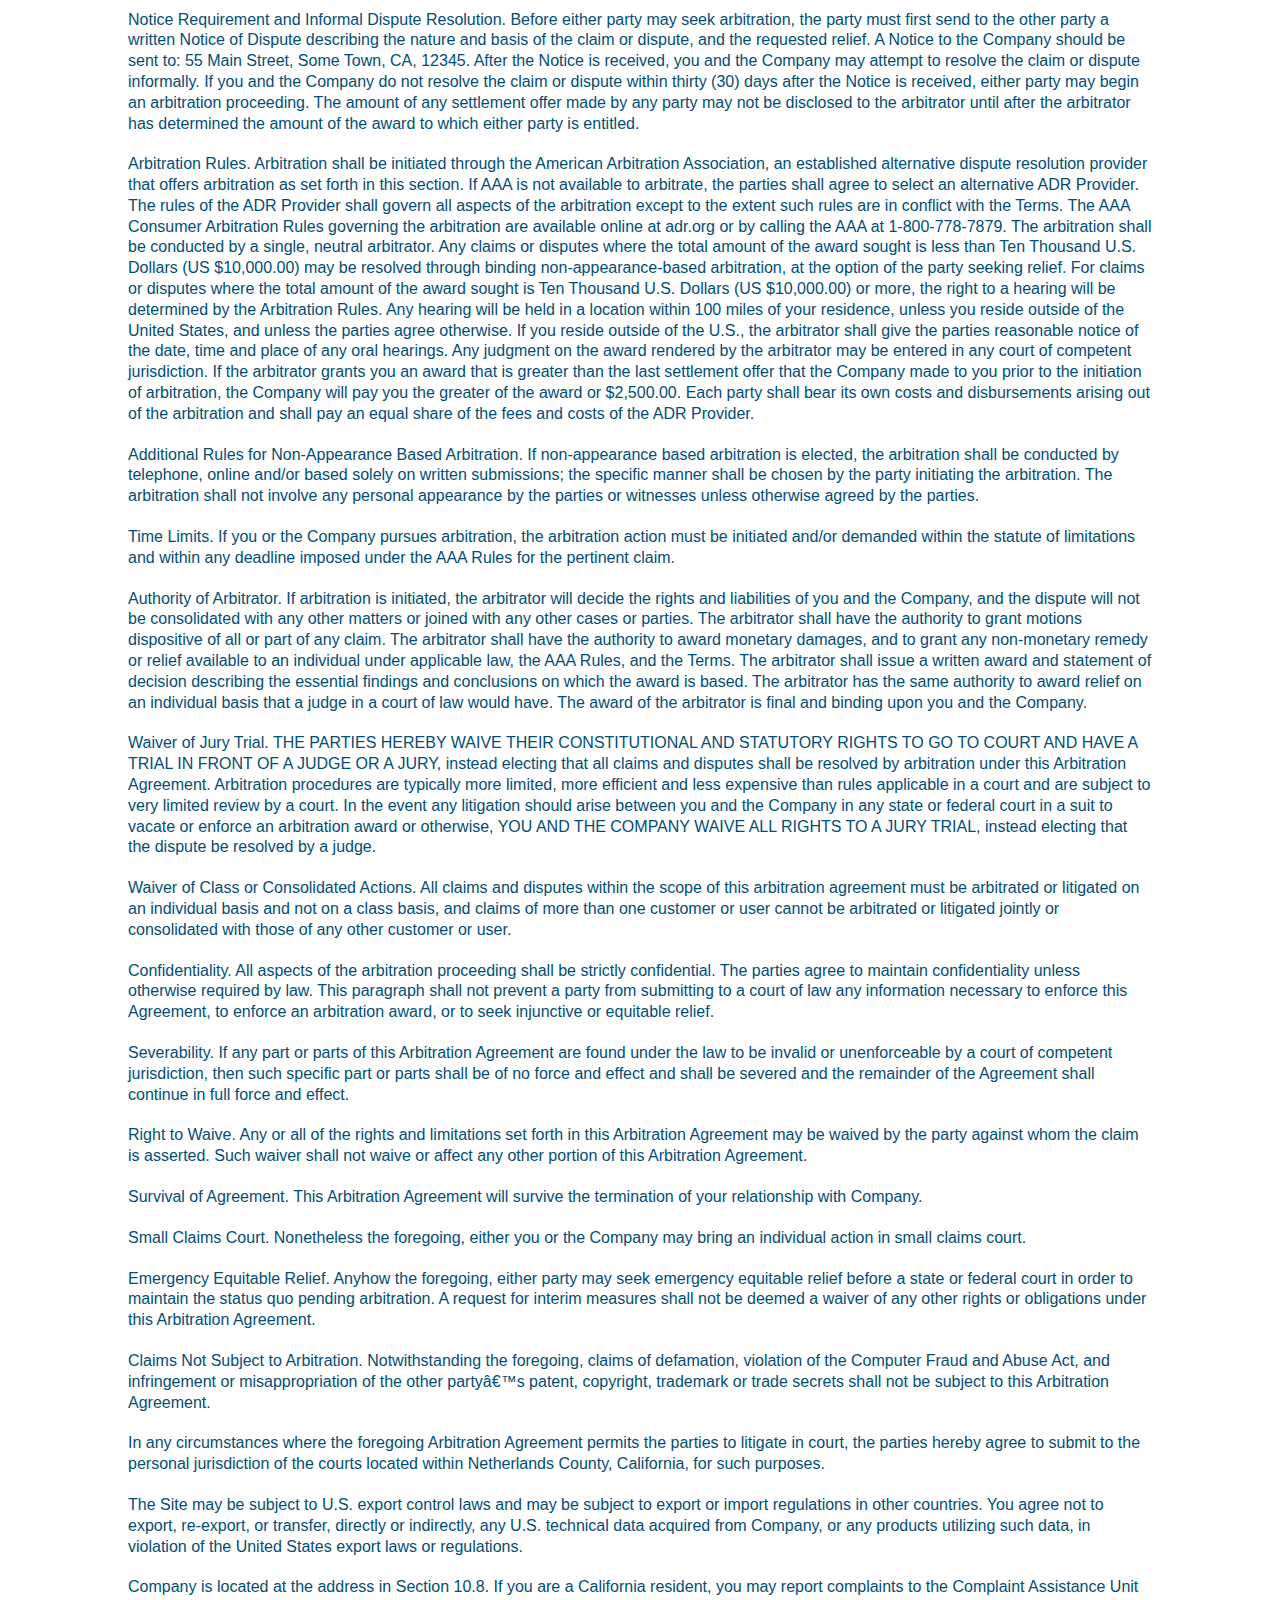
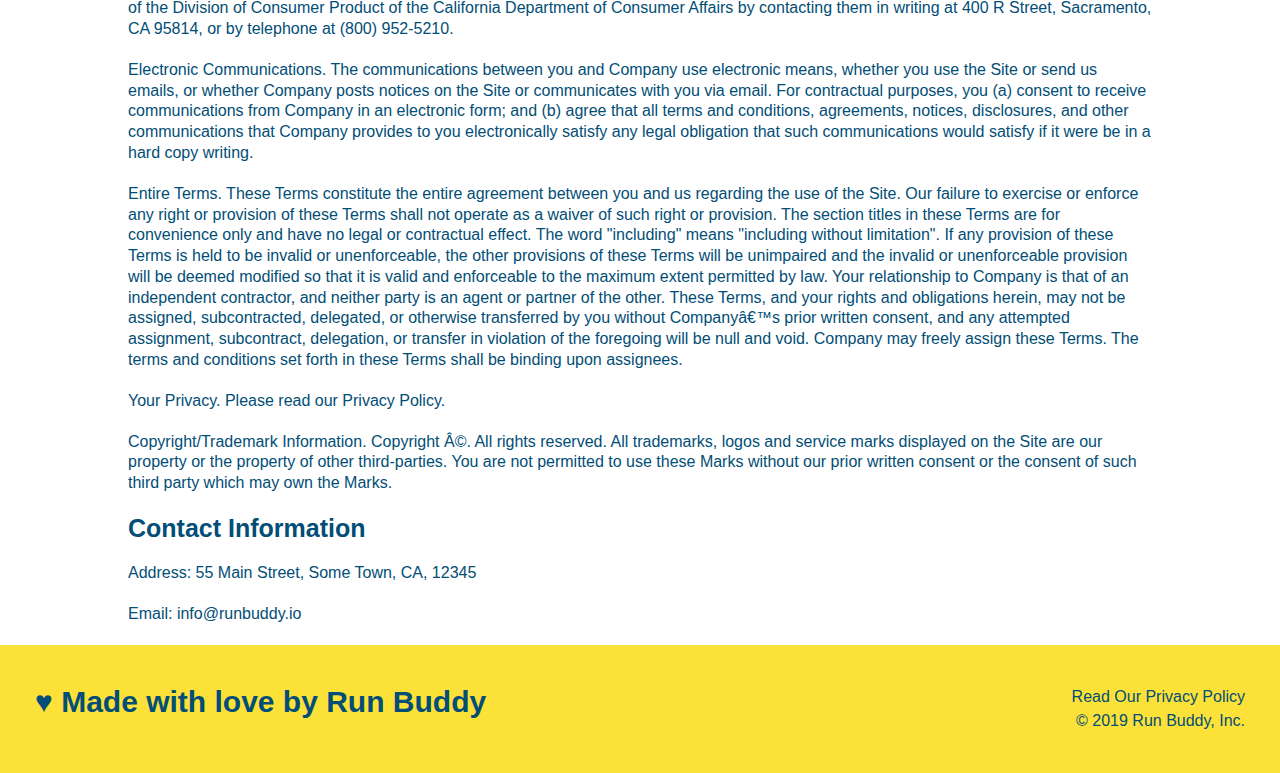
<file: privacy-policy.html>
<!DOCTYPE html>
<html lang="en">
<head>
    <meta charset="UTF-8">
    <meta http-equiv="X-UA-Compatible" content="IE=edge">
    <meta name="viewport" content="width=device-width, initial-scale=1.0">
    <title>Privacy Policy - Run Buddy</title>
    <link rel="stylesheet" href="./assets/css/style.css">
<link rel="stylesheet" href="./assets/css/privacy-style.css">
</head>
<body>
    <header>
        <h1>RUN BUDDY</h1>
        <nav>
            <ul>  <!-- ul = unordered list -->
                  <!-- ol would be ordered list -->
                <!-- HOW TO COMMENT -->
                <li><!-- li = list item -->
                    <a href="./mod1.html#what-we-do">What We Do</a> <!-- a = anchor tag -->
                </li>
                <li>
                    <!-- "href="#what-you-do" tells the browser to go find another element with #what-you-do tag -->
                    <a href="./mod1.html#what-you-do">What You Do</a>
                </li>
                <li>
                    <a href="./mod1.html#your-trainers">Your Trainers</a>
                </li>
                <li>
                    <a href="./mod1.html#reach-out">Reach Out</a>
                </li>
            </ul>
        </nav>
    </header>
    
    <section class="hero">
        <h2 class="page-title">
            Privacy Policy
        </h2>
    </section>
    <article class="secondary-content">
        <p>
            Website Terms of Use
          </p>
    
          <p>
            Version 1.0
          </p>
    
          <p>
            The Run Buddy website located at https://runbuddy.io is a copyrighted work belonging to Run Buddy. Certain
            features of the Site may be subject to additional guidelines, terms, or rules, which will be posted on the Site
            in connection with such features.
          </p>
    
          <p>
            All such additional terms, guidelines, and rules are incorporated by reference into these Terms.
          </p>
    
          <p>
            These Terms of Use described the legally binding terms and conditions that oversee your use of the Site. BY
            LOGGING INTO THE SITE, YOU ARE BEING COMPLIANT THAT THESE TERMS and you represent that you have the authority
            and capacity to enter into these Terms. YOU SHOULD BE AT LEAST 18 YEARS OF AGE TO ACCESS THE SITE. IF YOU
            DISAGREE WITH ALL OF THE PROVISION OF THESE TERMS, DO NOT LOG INTO AND/OR USE THE SITE.
          </p>
    
          <p>
            These terms require the use of arbitration Section 10.2 on an individual basis to resolve disputes and also
            limit the remedies available to you in the event of a dispute. These Terms of Use were created with the help of
            the Terms Of Use Generator and the Privacy Policy Template.
          </p>
    
          <h3>
            Access to the Site
          </h3>
    
          <p>
            Subject to these Terms. Company grants you a non-transferable, non-exclusive, revocable, limited license to
            access the Site solely for your own personal, noncommercial use.
          </p>
    
          <p>
            Certain Restrictions. The rights approved to you in these Terms are subject to the following restrictions: (a)
            you shall not sell, rent, lease, transfer, assign, distribute, host, or otherwise commercially exploit the Site;
            (b) you shall not change, make derivative works of, disassemble, reverse compile or reverse engineer any part of
            the Site; (c) you shall not access the Site in order to build a similar or competitive website; and (d) except
            as expressly stated herein, no part of the Site may be copied, reproduced, distributed, republished, downloaded,
            displayed, posted or transmitted in any form or by any means unless otherwise indicated, any future release,
            update, or other addition to functionality of the Site shall be subject to these Terms. All copyright and other
            proprietary notices on the Site must be retained on all copies thereof.
          </p>
    
          <p>
            Company reserves the right to change, suspend, or cease the Site with or without notice to you. You approved
            that Company will not be held liable to you or any third-party for any change, interruption, or termination of
            the Site or any part.
          </p>
    
          <p>
            No Support or Maintenance. You agree that Company will have no obligation to provide you with any support in
            connection with the Site.
          </p>
    
          <p>
            Excluding any User Content that you may provide, you are aware that all the intellectual property rights,
            including copyrights, patents, trademarks, and trade secrets, in the Site and its content are owned by Company
            or Companyâ€™s suppliers. Note that these Terms and access to the Site do not give you any rights, title or
            interest in or to any intellectual property rights, except for the limited access rights expressed in Section
            2.1. Company and its suppliers reserve all rights not granted in these Terms.
          </p>
    
          <h3>
            Third-Party Links & Ads; Other Users
          </h3>
    
          <p>
            Third-Party Links & Ads. The Site may contain links to third-party websites and services, and/or display
            advertisements for third-parties. Such Third-Party Links & Ads are not under the control of Company, and Company
            is not responsible for any Third-Party Links & Ads. Company provides access to these Third-Party Links & Ads
            only as a convenience to you, and does not review, approve, monitor, endorse, warrant, or make any
            representations with respect to Third-Party Links & Ads. You use all Third-Party Links & Ads at your own risk,
            and should apply a suitable level of caution and discretion in doing so. When you click on any of the
            Third-Party Links & Ads, the applicable third partyâ€™s terms and policies apply, including the third partyâ€™s
            privacy and data gathering practices.
          </p>
    
          <p>
            Other Users. Each Site user is solely responsible for any and all of its own User Content. Because we do not
            control User Content, you acknowledge and agree that we are not responsible for any User Content, whether
            provided by you or by others. You agree that Company will not be responsible for any loss or damage incurred as
            the result of any such interactions. If there is a dispute between you and any Site user, we are under no
            obligation to become involved.
          </p>
    
          <p>
            You hereby release and forever discharge the Company and our officers, employees, agents, successors, and
            assigns from, and hereby waive and relinquish, each and every past, present and future dispute, claim,
            controversy, demand, right, obligation, liability, action and cause of action of every kind and nature, that has
            arisen or arises directly or indirectly out of, or that relates directly or indirectly to, the Site. If you are
            a California resident, you hereby waive California civil code section 1542 in connection with the foregoing,
            which states: "a general release does not extend to claims which the creditor does not know or suspect to exist
            in his or her favor at the time of executing the release, which if known by him or her must have materially
            affected his or her settlement with the debtor."
          </p>
    
          <p>
            Cookies and Web Beacons. Like any other website, Run Buddy uses â€˜cookiesâ€™. These cookies are used to store
            information including visitorsâ€™ preferences, and the pages on the website that the visitor accessed or visited.
            The information is used to optimize the usersâ€™ experience by customizing our web page content based on visitorsâ€™
            browser type and/or other information.
          </p>
    
          <h3>
            Disclaimers
          </h3>
    
          <p>
            The site is provided on an "as-is" and "as available" basis, and company and our suppliers expressly disclaim
            any and all warranties and conditions of any kind, whether express, implied, or statutory, including all
            warranties or conditions of merchantability, fitness for a particular purpose, title, quiet enjoyment, accuracy,
            or non-infringement. We and our suppliers make not guarantee that the site will meet your requirements, will be
            available on an uninterrupted, timely, secure, or error-free basis, or will be accurate, reliable, free of
            viruses or other harmful code, complete, legal, or safe. If applicable law requires any warranties with respect
            to the site, all such warranties are limited in duration to ninety (90) days from the date of first use.
          </p>
    
          <p>
            Some jurisdictions do not allow the exclusion of implied warranties, so the above exclusion may not apply to
            you. Some jurisdictions do not allow limitations on how long an implied warranty lasts, so the above limitation
            may not apply to you.
          </p>
    
          <h3>
            Limitation on Liability
          </h3>
    
          <p>
            To the maximum extent permitted by law, in no event shall company or our suppliers be liable to you or any
            third-party for any lost profits, lost data, costs of procurement of substitute products, or any indirect,
            consequential, exemplary, incidental, special or punitive damages arising from or relating to these terms or
            your use of, or incapability to use the site even if company has been advised of the possibility of such
            damages. Access to and use of the site is at your own discretion and risk, and you will be solely responsible
            for any damage to your device or computer system, or loss of data resulting therefrom.
          </p>
    
          <p>
            To the maximum extent permitted by law, notwithstanding anything to the contrary contained herein, our liability
            to you for any damages arising from or related to this agreement, will at all times be limited to a maximum of
            fifty U.S. dollars (u.s. $50). The existence of more than one claim will not enlarge this limit. You agree that
            our suppliers will have no liability of any kind arising from or relating to this agreement.
          </p>
    
          <p>
            Some jurisdictions do not allow the limitation or exclusion of liability for incidental or consequential
            damages, so the above limitation or exclusion may not apply to you.
          </p>
    
          <p>
            Term and Termination. Subject to this Section, these Terms will remain in full force and effect while you use
            the Site. We may suspend or terminate your rights to use the Site at any time for any reason at our sole
            discretion, including for any use of the Site in violation of these Terms. Upon termination of your rights under
            these Terms, your Account and right to access and use the Site will terminate immediately. You understand that
            any termination of your Account may involve deletion of your User Content associated with your Account from our
            live databases. Company will not have any liability whatsoever to you for any termination of your rights under
            these Terms. Even after your rights under these Terms are terminated, the following provisions of these Terms
            will remain in effect: Sections 2 through 2.5, Section 3 and Sections 4 through 10.
          </p>
    
          <h3>
            Copyright Policy.
          </h3>
    
          <p>
            Company respects the intellectual property of others and asks that users of our Site do the same. In connection
            with our Site, we have adopted and implemented a policy respecting copyright law that provides for the removal
            of any infringing materials and for the termination of users of our online Site who are repeated infringers of
            intellectual property rights, including copyrights. If you believe that one of our users is, through the use of
            our Site, unlawfully infringing the copyright(s) in a work, and wish to have the allegedly infringing material
            removed, the following information in the form of a written notification (pursuant to 17 U.S.C. Â§ 512(c)) must
            be provided to our designated Copyright Agent:
          </p>
    
          <ul>
            <li>
              your physical or electronic signature;
            </li>
            <li>
              identification of the copyrighted work(s) that you claim to have been infringed;
            </li>
            <li>
              identification of the material on our services that you claim is infringing and that you request us to remove;
            </li>
            <li>
              sufficient information to permit us to locate such material; your address, telephone number, and e-mail
              address;
            </li>
            <li>
              a statement that you have a good faith belief that use of the objectionable material is not authorized by the
              copyright owner, its agent, or under the law; and
            </li>
            <li>
              a statement that the information in the notification is accurate, and under penalty of perjury, that you are
              either the owner of the copyright that has allegedly been infringed or that you are authorized to act on
              behalf of the copyright owner.
            </li>
          </ul>
    
          <p>
            Please note that, pursuant to 17 U.S.C. Â§ 512(f), any misrepresentation of material fact in a written
            notification automatically subjects the complaining party to liability for any damages, costs and attorneyâ€™s
            fees incurred by us in connection with the written notification and allegation of copyright infringement.
          </p>
    
          <h3>
            General
          </h3>
    
          <p>
            These Terms are subject to occasional revision, and if we make any substantial changes, we may notify you by
            sending you an e-mail to the last e-mail address you provided to us and/or by prominently posting notice of the
            changes on our Site. You are responsible for providing us with your most current e-mail address. In the event
            that the last e-mail address that you have provided us is not valid our dispatch of the e-mail containing such
            notice will nonetheless constitute effective notice of the changes described in the notice. Any changes to these
            Terms will be effective upon the earliest of thirty (30) calendar days following our dispatch of an e-mail
            notice to you or thirty (30) calendar days following our posting of notice of the changes on our Site. These
            changes will be effective immediately for new users of our Site. Continued use of our Site following notice of
            such changes shall indicate your acknowledgement of such changes and agreement to be bound by the terms and
            conditions of such changes. Dispute Resolution. Please read this Arbitration Agreement carefully. It is part of
            your contract with Company and affects your rights. It contains procedures for MANDATORY BINDING ARBITRATION AND
            A CLASS ACTION WAIVER.
          </p>
    
          <p>
            Applicability of Arbitration Agreement. All claims and disputes in connection with the Terms or the use of any
            product or service provided by the Company that cannot be resolved informally or in small claims court shall be
            resolved by binding arbitration on an individual basis under the terms of this Arbitration Agreement. Unless
            otherwise agreed to, all arbitration proceedings shall be held in English. This Arbitration Agreement applies to
            you and the Company, and to any subsidiaries, affiliates, agents, employees, predecessors in interest,
            successors, and assigns, as well as all authorized or unauthorized users or beneficiaries of services or goods
            provided under the Terms.
          </p>
    
          <p>
            Notice Requirement and Informal Dispute Resolution. Before either party may seek arbitration, the party must
            first send to the other party a written Notice of Dispute describing the nature and basis of the claim or
            dispute, and the requested relief. A Notice to the Company should be sent to: 55 Main Street, Some Town, CA,
            12345. After the Notice is received, you and the Company may attempt to resolve the claim or dispute informally.
            If you and the Company do not resolve the claim or dispute within thirty (30) days after the Notice is received,
            either party may begin an arbitration proceeding. The amount of any settlement offer made by any party may not
            be disclosed to the arbitrator until after the arbitrator has determined the amount of the award to which either
            party is entitled.
          </p>
    
          <p>
            Arbitration Rules. Arbitration shall be initiated through the American Arbitration Association, an established
            alternative dispute resolution provider that offers arbitration as set forth in this section. If AAA is not
            available to arbitrate, the parties shall agree to select an alternative ADR Provider. The rules of the ADR
            Provider shall govern all aspects of the arbitration except to the extent such rules are in conflict with the
            Terms. The AAA Consumer Arbitration Rules governing the arbitration are available online at adr.org or by
            calling the AAA at 1-800-778-7879. The arbitration shall be conducted by a single, neutral arbitrator. Any
            claims or disputes where the total amount of the award sought is less than Ten Thousand U.S. Dollars (US
            $10,000.00) may be resolved through binding non-appearance-based arbitration, at the option of the party seeking
            relief. For claims or disputes where the total amount of the award sought is Ten Thousand U.S. Dollars (US
            $10,000.00) or more, the right to a hearing will be determined by the Arbitration Rules. Any hearing will be
            held in a location within 100 miles of your residence, unless you reside outside of the United States, and
            unless the parties agree otherwise. If you reside outside of the U.S., the arbitrator shall give the parties
            reasonable notice of the date, time and place of any oral hearings. Any judgment on the award rendered by the
            arbitrator may be entered in any court of competent jurisdiction. If the arbitrator grants you an award that is
            greater than the last settlement offer that the Company made to you prior to the initiation of arbitration, the
            Company will pay you the greater of the award or $2,500.00. Each party shall bear its own costs and
            disbursements arising out of the arbitration and shall pay an equal share of the fees and costs of the ADR
            Provider.
          </p>
    
          <p>
            Additional Rules for Non-Appearance Based Arbitration. If non-appearance based arbitration is elected, the
            arbitration shall be conducted by telephone, online and/or based solely on written submissions; the specific
            manner shall be chosen by the party initiating the arbitration. The arbitration shall not involve any personal
            appearance by the parties or witnesses unless otherwise agreed by the parties.
          </p>
    
          <p>
            Time Limits. If you or the Company pursues arbitration, the arbitration action must be initiated and/or demanded
            within the statute of limitations and within any deadline imposed under the AAA Rules for the pertinent claim.
          </p>
    
          <p>
            Authority of Arbitrator. If arbitration is initiated, the arbitrator will decide the rights and liabilities of
            you and the Company, and the dispute will not be consolidated with any other matters or joined with any other
            cases or parties. The arbitrator shall have the authority to grant motions dispositive of all or part of any
            claim. The arbitrator shall have the authority to award monetary damages, and to grant any non-monetary remedy
            or relief available to an individual under applicable law, the AAA Rules, and the Terms. The arbitrator shall
            issue a written award and statement of decision describing the essential findings and conclusions on which the
            award is based. The arbitrator has the same authority to award relief on an individual basis that a judge in a
            court of law would have. The award of the arbitrator is final and binding upon you and the Company.
          </p>
    
          <p>
            Waiver of Jury Trial. THE PARTIES HEREBY WAIVE THEIR CONSTITUTIONAL AND STATUTORY RIGHTS TO GO TO COURT AND HAVE
            A TRIAL IN FRONT OF A JUDGE OR A JURY, instead electing that all claims and disputes shall be resolved by
            arbitration under this Arbitration Agreement. Arbitration procedures are typically more limited, more efficient
            and less expensive than rules applicable in a court and are subject to very limited review by a court. In the
            event any litigation should arise between you and the Company in any state or federal court in a suit to vacate
            or enforce an arbitration award or otherwise, YOU AND THE COMPANY WAIVE ALL RIGHTS TO A JURY TRIAL, instead
            electing that the dispute be resolved by a judge.
          </p>
    
          <p>
            Waiver of Class or Consolidated Actions. All claims and disputes within the scope of this arbitration agreement
            must be arbitrated or litigated on an individual basis and not on a class basis, and claims of more than one
            customer or user cannot be arbitrated or litigated jointly or consolidated with those of any other customer or
            user.
          </p>
    
          <p>
            Confidentiality. All aspects of the arbitration proceeding shall be strictly confidential. The parties agree to
            maintain confidentiality unless otherwise required by law. This paragraph shall not prevent a party from
            submitting to a court of law any information necessary to enforce this Agreement, to enforce an arbitration
            award, or to seek injunctive or equitable relief.
          </p>
    
          <p>
            Severability. If any part or parts of this Arbitration Agreement are found under the law to be invalid or
            unenforceable by a court of competent jurisdiction, then such specific part or parts shall be of no force and
            effect and shall be severed and the remainder of the Agreement shall continue in full force and effect.
          </p>
    
          <p>
            Right to Waive. Any or all of the rights and limitations set forth in this Arbitration Agreement may be waived
            by the party against whom the claim is asserted. Such waiver shall not waive or affect any other portion of this
            Arbitration Agreement.
          </p>
    
          <p>
            Survival of Agreement. This Arbitration Agreement will survive the termination of your relationship with
            Company.
          </p>
    
          <p>
            Small Claims Court. Nonetheless the foregoing, either you or the Company may bring an individual action in small
            claims court.
          </p>
    
          <p>
            Emergency Equitable Relief. Anyhow the foregoing, either party may seek emergency equitable relief before a
            state or federal court in order to maintain the status quo pending arbitration. A request for interim measures
            shall not be deemed a waiver of any other rights or obligations under this Arbitration Agreement.
          </p>
    
          <p>
            Claims Not Subject to Arbitration. Notwithstanding the foregoing, claims of defamation, violation of the
            Computer Fraud and Abuse Act, and infringement or misappropriation of the other partyâ€™s patent, copyright,
            trademark or trade secrets shall not be subject to this Arbitration Agreement.
          </p>
    
          <p>
            In any circumstances where the foregoing Arbitration Agreement permits the parties to litigate in court, the
            parties hereby agree to submit to the personal jurisdiction of the courts located within Netherlands County,
            California, for such purposes.
          </p>
    
          <p>
            The Site may be subject to U.S. export control laws and may be subject to export or import regulations in other
            countries. You agree not to export, re-export, or transfer, directly or indirectly, any U.S. technical data
            acquired from Company, or any products utilizing such data, in violation of the United States export laws or
            regulations.
          </p>
    
          <p>
            Company is located at the address in Section 10.8. If you are a California resident, you may report complaints
            to the Complaint Assistance Unit of the Division of Consumer Product of the California Department of Consumer
            Affairs by contacting them in writing at 400 R Street, Sacramento, CA 95814, or by telephone at (800) 952-5210.
          </p>
    
          <p>
            Electronic Communications. The communications between you and Company use electronic means, whether you use the
            Site or send us emails, or whether Company posts notices on the Site or communicates with you via email. For
            contractual purposes, you (a) consent to receive communications from Company in an electronic form; and (b)
            agree that all terms and conditions, agreements, notices, disclosures, and other communications that Company
            provides to you electronically satisfy any legal obligation that such communications would satisfy if it were be
            in a hard copy writing.
          </p>
    
          <p>
            Entire Terms. These Terms constitute the entire agreement between you and us regarding the use of the Site. Our
            failure to exercise or enforce any right or provision of these Terms shall not operate as a waiver of such right
            or provision. The section titles in these Terms are for convenience only and have no legal or contractual
            effect. The word "including" means "including without limitation". If any provision of these Terms is held to be
            invalid or unenforceable, the other provisions of these Terms will be unimpaired and the invalid or
            unenforceable provision will be deemed modified so that it is valid and enforceable to the maximum extent
            permitted by law. Your relationship to Company is that of an independent contractor, and neither party is an
            agent or partner of the other. These Terms, and your rights and obligations herein, may not be assigned,
            subcontracted, delegated, or otherwise transferred by you without Companyâ€™s prior written consent, and any
            attempted assignment, subcontract, delegation, or transfer in violation of the foregoing will be null and void.
            Company may freely assign these Terms. The terms and conditions set forth in these Terms shall be binding upon
            assignees.
          </p>
    
          <p>
            Your Privacy. Please read our Privacy Policy.
          </p>
    
          <p>
            Copyright/Trademark Information. Copyright Â©. All rights reserved. All trademarks, logos and service marks
            displayed on the Site are our property or the property of other third-parties. You are not permitted to use
            these Marks without our prior written consent or the consent of such third party which may own the Marks.
          </p>
    
          <h3>
            Contact Information
          </h3>
    
          <p>
            Address: 55 Main Street, Some Town, CA, 12345
          </p>
    
          <p>
            Email: info@runbuddy.io
          </p>
    
    </article>

    <footer>
        <h2>
            <p>
              &hearts; Made with love by Run Buddy
          </p>
        </h2>
     <div>
        <a>Read Our Privacy Policy</a><br />
         &copy; 2019 Run Buddy, Inc.
    </div>
          
    </footer>
</body>
</html>
</file>
<file: assets/css/style.css>
* {
    margin: 0;
    padding: 0;
    box-sizing: border-box;
}
body{
    font-family: Helvetica, Arial, sans-serif;
    color: #39a6b2;
   /* background-color: rgba(19, 22, 22, 0.644); */
}

/* HEADER STYLING  */
header{
    padding: 20px 35px;
    background-color: #39a6b2;
    display: flex;
    justify-content: space-between;
    flex-wrap: wrap;
}
header h1{
    font-weight: bold;
    font-size: 36px;
    color: #fce138;
    margin: 0;
}
 header a {
    text-decoration: none;   /* got rid of the link underlines */
    color: #fce138;
}
header nav{
    margin: 7px 0;
}
header nav ul {
    display: flex;
    flex-wrap: wrap;
    justify-content: space-between;
    align-items: center;
    list-style: none;
}
header nav ul li a {
    margin: 0 30px;
    font-weight: lighter;
    font-size: 1.55vw;  /*vw = viewpoint width*/
}

section{
    padding: 60px;
}

/* hero section */
.hero {
    
    background-image: url("../images/hero-bg.jpg") ;
    background-size: cover;
    background-position: center;
    display: flex;
    justify-content: center;
    flex-wrap: wrap;
  }
  .hero-form {
    background-color: #fce138;
    padding: 20px;
    color: #024e76;
    /*border-style: solid;
    border-width: 3px;
    border-color: #024e76;*/
    border: solid 3px #024e76;
    width: 40%;
    margin: 3.5%; 
  }
  .hero-form p{
      margin: 5px 0 15px 0;
  }
  .form-input{
      border: 1px solid #024e76;
      display: block;
      padding: 7px 15px;
      font-size: 16px;
      color: #024e76;
      width: 100%;
      margin-bottom: 15px;
  }
  .hero-form label{
      margin: 0 5px;
  }
  button {
      color: #fce138;
      background-color: #024e76;
      border: none;
      padding: 10px 20px;
      font-size: 16px;
  }
  .hero-cta{
      width: 35%;
      text-align: right;
      margin: 3.5%;
      color: #fff;
      font-size: 18px;
      line-height: 1.3;
  }
  .hero-cta h2{
      font-style: italic;
      font-size: 55px;
      color: #fce138;
  }
  /* end hero section style */

  .section-title {
    font-size: 55px;
    color: #024e76;
    border-bottom: 3px solid;
    padding-bottom: 20px;
    text-align: center;
    margin: 0 auto 35px auto;
    width: 50%;
  }
  .primary-border{
      border-color: #fce138;
  }
  .secondary-border{
      border-color: #39a6b2;
  }
  .flex-row{
      display: flex;
  }

  /* .intro {
     
  } */

  .intro p{
      line-height: 1.3;
      color: #39a6b2;
      width: 80%;
      font-size: 20px;
      margin: 0 auto;
      text-align: center;
  }
  
  .steps {
      background: #fce138;
  }
  .step{
      margin: 50px auto;
      padding-bottom: 50px;
      width: 80%;
      border-bottom: 1px solid #39a6b2;
      display: flex;
      flex-wrap: wrap;
      align-items: center;
      justify-content: space-between;
  }
  .step h3 {
      color: #024e76;
      font-size: 46px;
      flex: 1 30%;
    }
    .step-info{
        flex: 2 70%;
        display: flex;
        flex-wrap: wrap;
        align-items: center;
    }
    .step-img {
        flex: 1 12%;
        margin-right: 20px;
    }
    .step-img img {
        max-width: 100%;
    }
    .step-text{
        flex: 12;
    }
    .step-text h4{
        font-size: 26px;
        line-height: 1.5;
        color: #024e76;
    }
    .step-text p {
        color: #39a6b2;
        font-size: 18px;
      }

  
  .trainers{
      width: 100%;
      margin: 0 auto;
      display: flex;
      flex-wrap: wrap;
      justify-content: space-around;
  }
  .trainer {
      margin: 20px;
      background: #024e76;
      color: #fce138;
      flex: 1;
  }
  .trainer img{
      width: 100%;
  }
  .trainer-bio {
      padding: 25px;
      line-height: 1.3;
  }
  .text-left{
      text-align: left;
  }
  .text-right{
      text-align: right;
  }
  .trainer-bio h3 {
    font-size: 28px;
  }
  .trainer-bio h4 {
    font-weight: lighter;
    font-size: 22px;
    margin-bottom: 15px;
  }
  .trainer-bio p {
    font-size: 17px;
  }

  /* REACH OUT STYLES */
  .contact {
      background: #024e76;
  }
  .contact h2 {
    color: #fce138;
  }
  .contact-info iframe {
      height: 400px;
      width: 400px;
  }
  .contact-info div{
      width: 410px;
      display: inline-block;
      vertical-align: top;
      text-align: left;
      margin: 30px 0 0 60px;
      color: white;
  }
  .contact-info h3{
      color: #fce138;
      font-size: 32px;
  }
  .contact-info p, .contact-info address{
      margin: 20px 0;
      line-height: 1.5;
      font-size: 20px;
      font-style: normal;
  }
  .contact-info a {
      color: #fce138;
  }
  /*REACH OUT STYLES END */


footer {
    background: #fce138;
    width: 100%;
    padding: 40px 35px;
    display: flex;
    justify-content: space-between;
    flex-wrap: wrap;
  }
  footer h2 {
    color: #024e76;
    font-size: 30px;
    margin: 0;
  }
  footer div {
    line-height: 1.5;
    text-align: right;
    color: #024e76;
  }

  *{
      margin: 0;
      padding: 0;
      box-sizing: border-box;
  }
</file>
<file: assets/css/privacy-style.css>
.hero {
     background-position: bottom;
     height: auto;
     text-align: center;
     margin-bottom: 40px;
}
.page-title {
    color: #fce138;
    display: inline-block;
    border-bottom: #fce138 4px solid;
    padding: 0 80px 15px 80px;
    font-weight: normal;
    font-size: 42px;
    font-style: italic;
}
.secondary-content{
    width: 80%;
    margin: 0 auto;
    color: #024e76;
}
.secondary-content h3 {
    font-size: 25px;
    margin: 20px 0 20px 0;
}
.secondary-content p {
    font-size: 16px;
    line-height: 1.3;
    margin: 20px 0 20px 0;
}
.secondary-content ul {
     margin: 15px 20px 15px 20px;
}
.secondary-content li {
    color: #39a6b2;
    margin: 10px 0 ;
}
</file>
